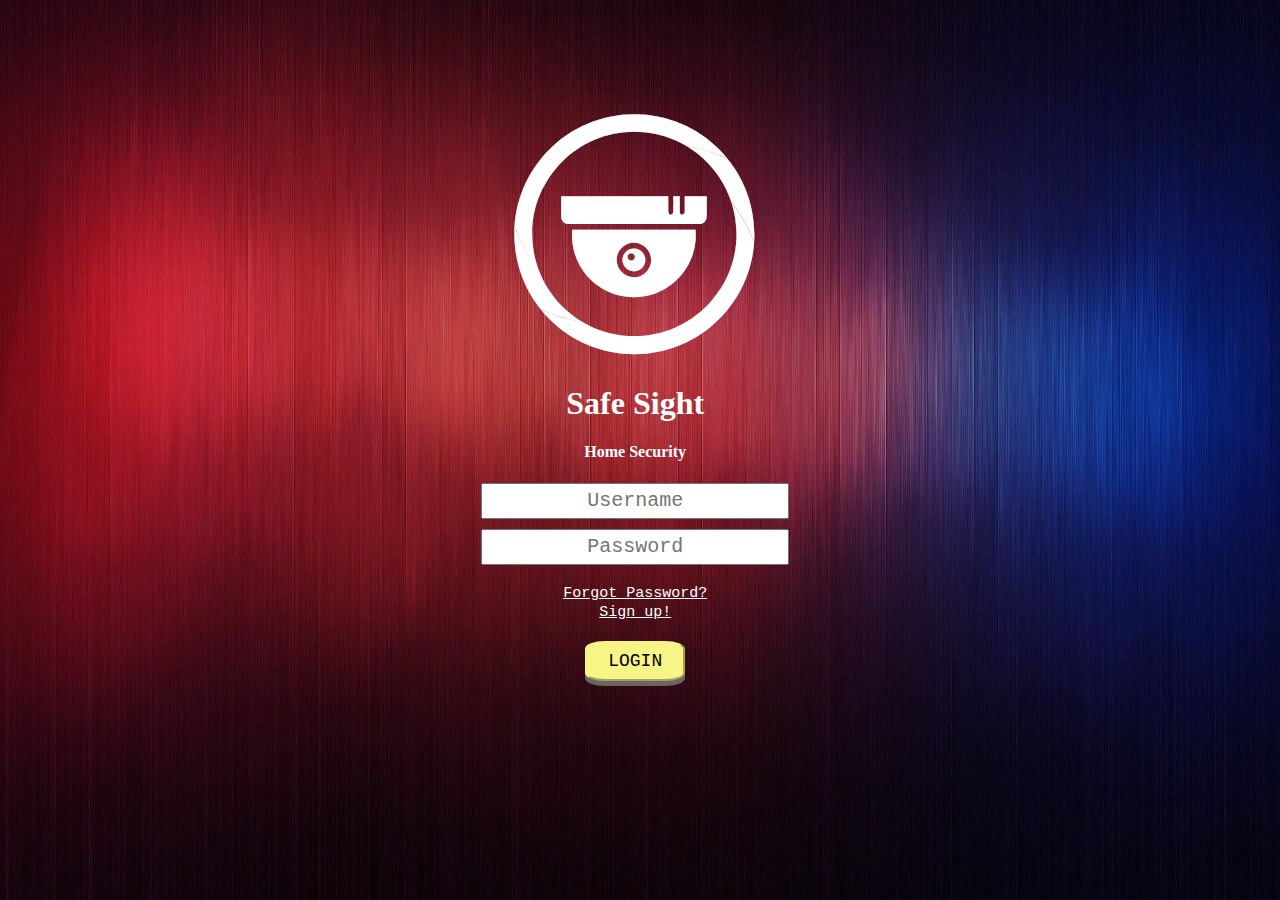
<file: index.html>
<!DOCTYPE html>
<html lang="en">
<head>

    <link href="homesec.css" rel="stylesheet">
    <meta charset="UTF-8">
    <meta http-equiv="X-UA-Compatible" content="IE=edge">
    <meta name="viewport" content="width=device-width, initial-scale=1.0">
    <title>Home Security Notifier</title>
</head>
<body background="backg2.jpg" style="background-repeat:no-repeat; background-position: center; background-size: 100vw 110vh;" >
    

<div class="wholepagecontainer" >


<div class="login">


    <img src="brandlogo2.png" alt="">
    <h1 style="font-family:century; color: white;"> Safe Sight</h1>
    <h4 style="font-family:century; color: white;"> Home Security</h4>
    <input type="text" name="username" id="username" style="height: 30px; width: 300px; text-align: center; font-family:'Courier New', Courier, monospace; font-size: 20px;" placeholder="Username"><br>
    <input type="password" name="passsord" id="password" style="height: 30px; width: 300px; text-align: center; margin-top: 10px; font-size: 20px ;font-family:'Courier New', Courier, monospace " placeholder="Password" ><br><Br>
    <a href="forgetpassword.html" style=" font-size: 15px ;font-family:'Courier New', Courier, monospace ; color: white; ">Forgot Password?</a> <br>
    <a href="signup.html" style=" font-size: 15px ;font-family:'Courier New', Courier, monospace ; color: white; ">Sign up!</a>
    <br>
   <a href="dashboardcontents.html"> <input type="submit" name="login" id="login" value="LOGIN" style="margin-top: 20px ; height: 40px; width: 100px; font-family:'Courier New', Courier, monospace ; font-size: 18px;" class="loginbutton" > </a><br>


   <br><br>

   



</div>
</div>








</body>
</html>
</file>
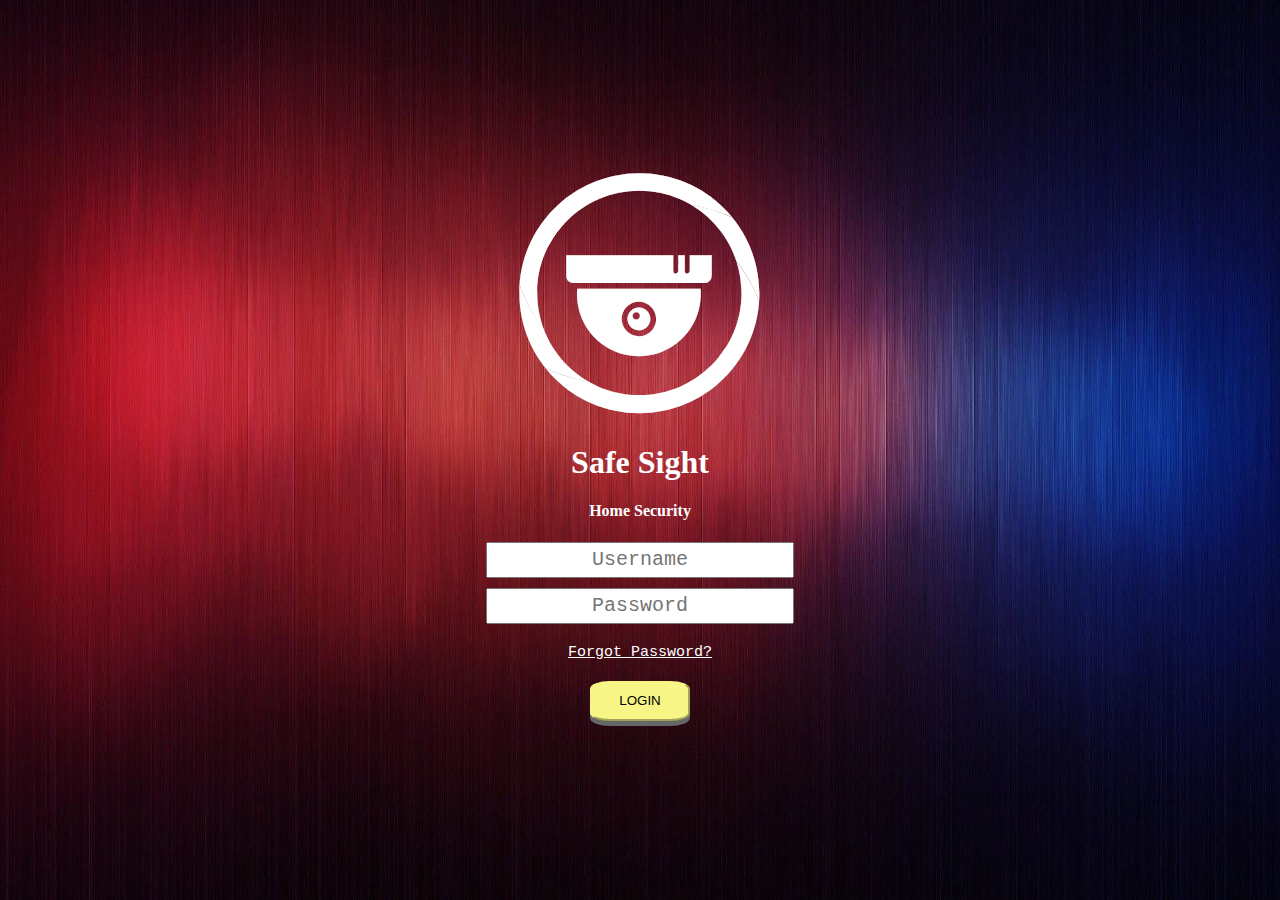
<file: FRONT_END_APPDEV/index.html>
<!DOCTYPE html>
<html lang="en">
<head>

    <link href="homesec.css" rel="stylesheet">
    <meta charset="UTF-8">
    <meta http-equiv="X-UA-Compatible" content="IE=edge">
    <meta name="viewport" content="width=device-width, initial-scale=1.0">
    <title>Home Security Notifier</title>
</head>
<body background="backg2.jpg" style="background-repeat:no-repeat; background-position: center; background-size: 100vw 102vh;" >
    

<div class="wholepagecontainer" >


<div class="login">
    <img src="brandlogo2.png" alt="">
    <h1 style="font-family:century; color: white;"> Safe Sight</h1>
    <h4 style="font-family:century; color: white;"> Home Security</h4>
    <input type="text" name="username" id="username" style="height: 30px; width: 300px; text-align: center; font-family:'Courier New', Courier, monospace; font-size: 20px;" placeholder="Username"><br>
    <input type="password" name="passsord" id="password" style="height: 30px; width: 300px; text-align: center; margin-top: 10px; font-size: 20px ;font-family:'Courier New', Courier, monospace " placeholder="Password" ><br><Br>
    <a href="forgotpass.html" style="text-align:left; font-size: 15px ;font-family:'Courier New', Courier, monospace ; color: white; ">Forgot Password?</a>
    <br>
   <a href="dashboard.html"> <input type="submit" name="login" id="submit" value="LOGIN" style="margin-top: 20px ; height: 40px; width: 100px;" class="loginbutton"> </a>   <br>
  


</div>



</div>

    





















</body>
</html>
</file>
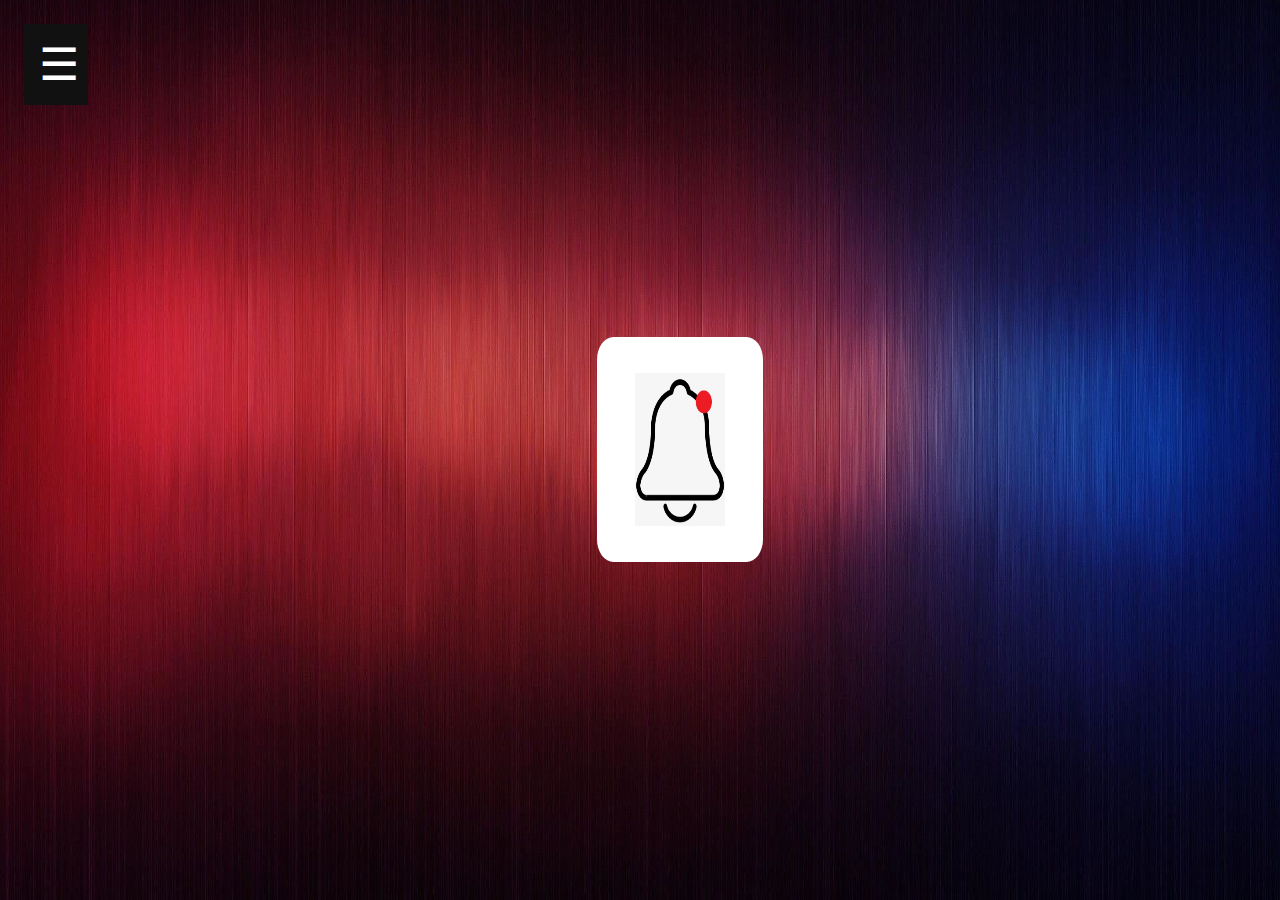
<file: dashboard.html>
<!DOCTYPE html>
<html lang="en">
<head>


    <link href="homesec.css" rel="stylesheet">
    <meta charset="UTF-8">
    <meta http-equiv="X-UA-Compatible" content="IE=edge">
    <meta name="viewport" content="width=device-width, initial-scale=1.0">
    <title>Home Security Notifier</title>
</head>
<body background="backg2.jpg" style="background-repeat:no-repeat; background-position: center; background-size: 100vw 105vh;" >
    


<div class="dashboardcontainer">


    
    <div id="mySidebar" class="sidebar">
        <a href="javascript:void(0)" class="closebtn" onclick="closeNav()" style="font-family: Arial, Helvetica, sans-serif; font-size: 60px;" >x</a>

        <img src="police avatar.jpg" alt="avatar" style="width: 10vw; height: 20vh; padding-top: 100px; border-radius: 50%; margin-left: 100px;">
        <h1 style="text-align: center; color: white;">  Police Officer 1  </h1>  
        <a href="home.html"> <input type="button" name="logout" id="logout" value="LOGOUT" style="margin-top:40vh ; height: 40px; width: 100px; margin-left: 2vw; margin-left: 100px; font-family:'Courier New', Courier, monospace ; font-size: 18px;" class="logoutbutton" > </a> 
      
    
    </div>
      
      <div id="main">
        <button class="openbtn" onclick="openNav()" style="width: 5vw; height: 9vh; font-size:280%;">☰</button>  

      </div>
      
      <script>
      function openNav() {
        document.getElementById("mySidebar").style.width = "20vw";
        document.getElementById("main").style.marginLeft = "20vh";
      }
      
      function closeNav() {
        document.getElementById("mySidebar").style.width = "0";
        document.getElementById("main").style.marginLeft= "0";
      }
      </script>









<div class="dashboardcontent">


    <a href="dashboardcontents.html"><div class="dashboardnotif" >

        <img src="notif_bell2.jpg" alt="notification_bell" style="width:7vw; height:17vh;">

    </div>
    </a>



</div>










</div>











</body>
</html>
</file>
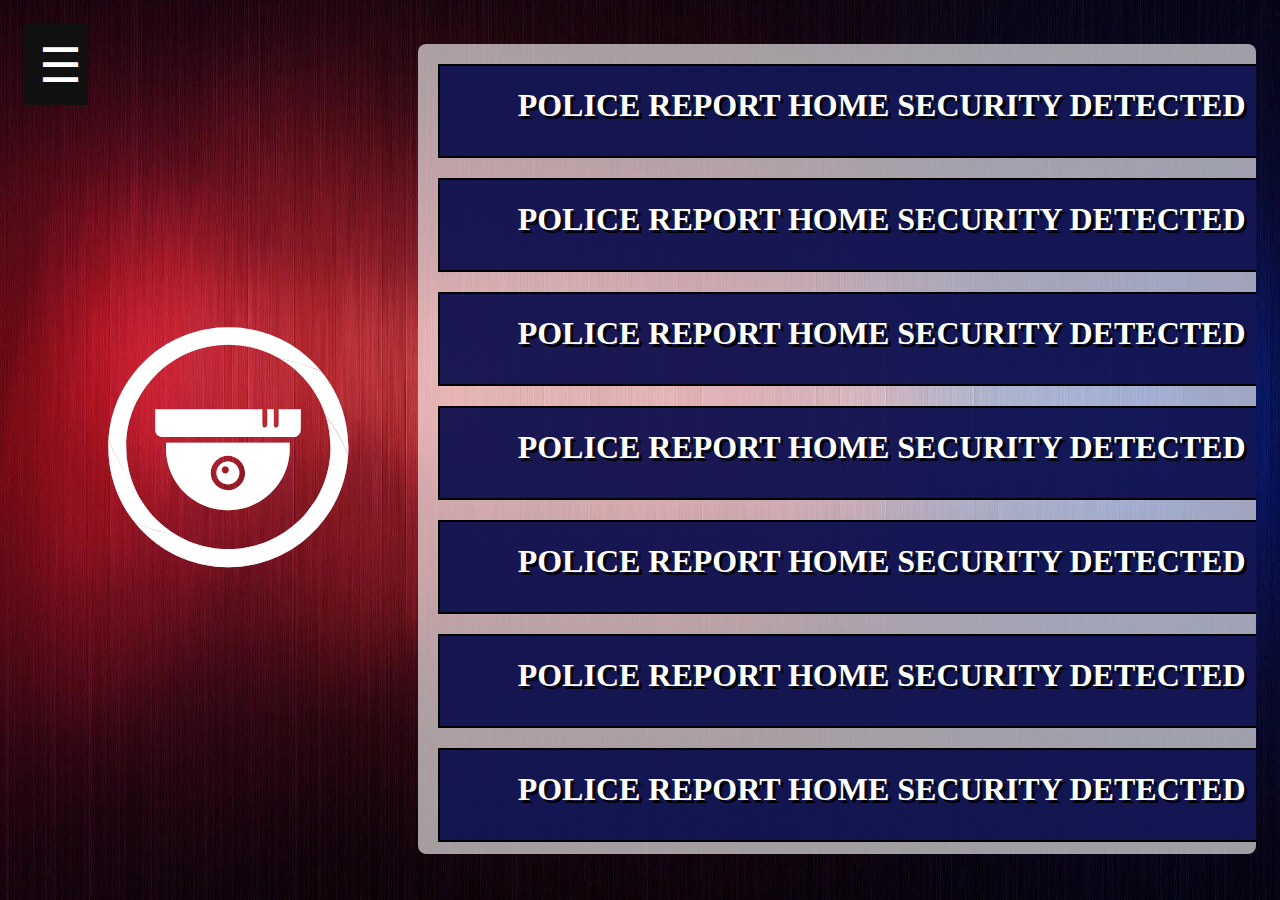
<file: dashboardcontents.html>
<!DOCTYPE html>
<html lang="en">
<head>

    <link href="homesec.css" rel="stylesheet">
    <meta charset="UTF-8">
    <meta http-equiv="X-UA-Compatible" content="IE=edge">
    <meta name="viewport" content="width=device-width, initial-scale=1.0">
    <title>Home Security Notifier</title>
</head>
<body background="backg2.jpg" style="background-repeat:no-repeat; background-position: center; background-size: 100vw 102vh;" >
    


<div class="dashboardcontainer">


    <div id="mySidebar" class="sidebar">
        <a href="javascript:void(0)" class="closebtn" onclick="closeNav()" style="font-family: Arial, Helvetica, sans-serif; font-size: 60px;" >x</a>

        <img src="police avatar.jpg" alt="avatar" style="width: 10vw; height: 20vh; padding-top: 100px; border-radius: 50%; margin-left: 100px;">
        <h1 style="text-align: center; color: white;">  Police Officer 1  </h1>  
        <a href="home.html"> <input type="button" name="logout" id="logout" value="LOGOUT" style="margin-top:40vh ; height: 40px; width: 100px; margin-left: 2vw; margin-left: 100px; font-family:'Courier New', Courier, monospace ; font-size: 18px;" class="logoutbutton" > </a> 
      
    
    </div>
      
      <div id="main">
        <button class="openbtn" onclick="openNav()" style="width: 5vw; height: 9vh; font-size:300%;">☰</button>  

      </div>
      
      <script>
      function openNav() {
        document.getElementById("mySidebar").style.width = "20vw";
        document.getElementById("main").style.marginLeft = "20vh";
      }
      
      function closeNav() {
        document.getElementById("mySidebar").style.width = "0";
        document.getElementById("main").style.marginLeft= "0";
      }
      </script>


<div class="dashboardcontent">
    
     <a href="dashboardcontents.html">  <img src="brandlogo2.png" alt="" style="padding-right: 5vw;"> </a>  

    <div class="content">
        

        <a href="reportinformation.html" style="text-decoration: none;">                 
            <div class="contentviewer">
                <h1> POLICE REPORT HOME SECURITY DETECTED </h1>
    
            </div>
        </a>

        <a href="reportinformation.html" style="text-decoration: none;">                 
            <div class="contentviewer">
                <h1> POLICE REPORT HOME SECURITY DETECTED </h1>
    
            </div>
        </a>



        <a href="reportinformation.html" style="text-decoration: none;">                 
            <div class="contentviewer">
                <h1> POLICE REPORT HOME SECURITY DETECTED </h1>
    
            </div>
        </a>



        <a href="reportinformation.html" style="text-decoration: none;">                 
            <div class="contentviewer">
                <h1> POLICE REPORT HOME SECURITY DETECTED </h1>
    
            </div>
        </a>


        <a href="reportinformation.html" style="text-decoration: none;">                 
            <div class="contentviewer">
                <h1> POLICE REPORT HOME SECURITY DETECTED </h1>
    
            </div>
        </a>



        <a href="reportinformation.html" style="text-decoration: none;">                 
            <div class="contentviewer">
                <h1> POLICE REPORT HOME SECURITY DETECTED </h1>
    
            </div>
        </a>





        <a href="reportinformation.html" style="text-decoration: none;">                 
            <div class="contentviewer">
                <h1> POLICE REPORT HOME SECURITY DETECTED </h1>
    
            </div>
        </a>




        <a href="reportinformation.html" style="text-decoration: none;">                 
            <div class="contentviewer">
                <h1> POLICE REPORT HOME SECURITY DETECTED </h1>
    
            </div>
        </a>


        <a href="reportinformation.html" style="text-decoration: none;">                 
            <div class="contentviewer">
                <h1> POLICE REPORT HOME SECURITY DETECTED </h1>
    
            </div>
        </a>


       

























        
                                        

        

    </div>
</div>




</div>







</body>
</html>
</file>
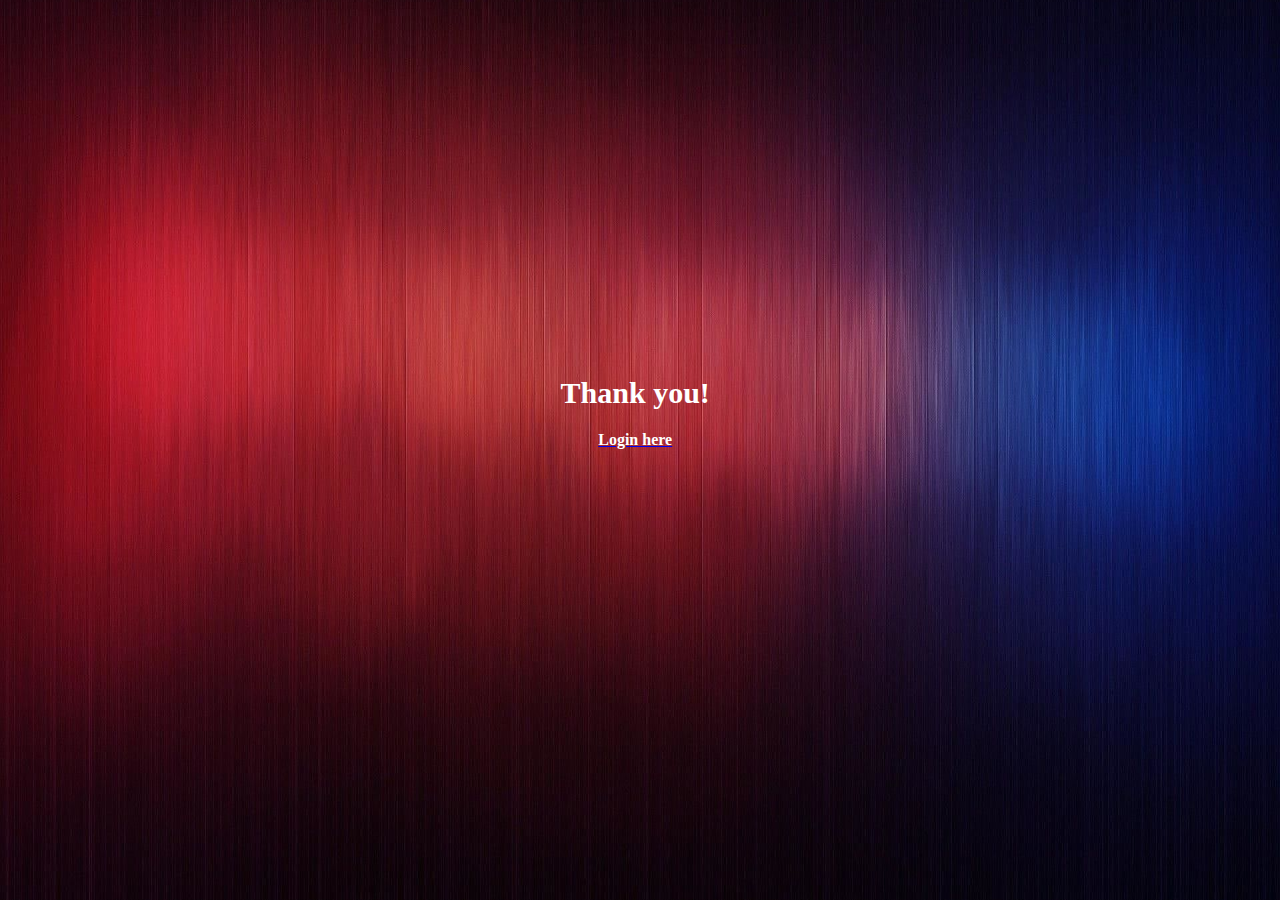
<file: done.html>
<!DOCTYPE html>
<html lang="en">
<head>

    <link href="homesec.css" rel="stylesheet">
    <meta charset="UTF-8">
    <meta http-equiv="X-UA-Compatible" content="IE=edge">
    <meta name="viewport" content="width=device-width, initial-scale=1.0">
    <title>Home Security Notifier</title>
</head>
<body background="backg2.jpg" style="background-repeat:no-repeat; background-position: center; background-size: 100vw 110vh;" >
    

<div class="wholepagecontainer" >


<div class="login">


    <div class="forgetpass">
        <h1 style="font-family:century; color: white; font-size: 30px;">Thank you!</h1>
        <a href="home.html"><h4 style="font-family:century; color: white; ">Login here</h4> </a>
    
    </div>


  


</div>
</div>








</body>
</html>
</file>
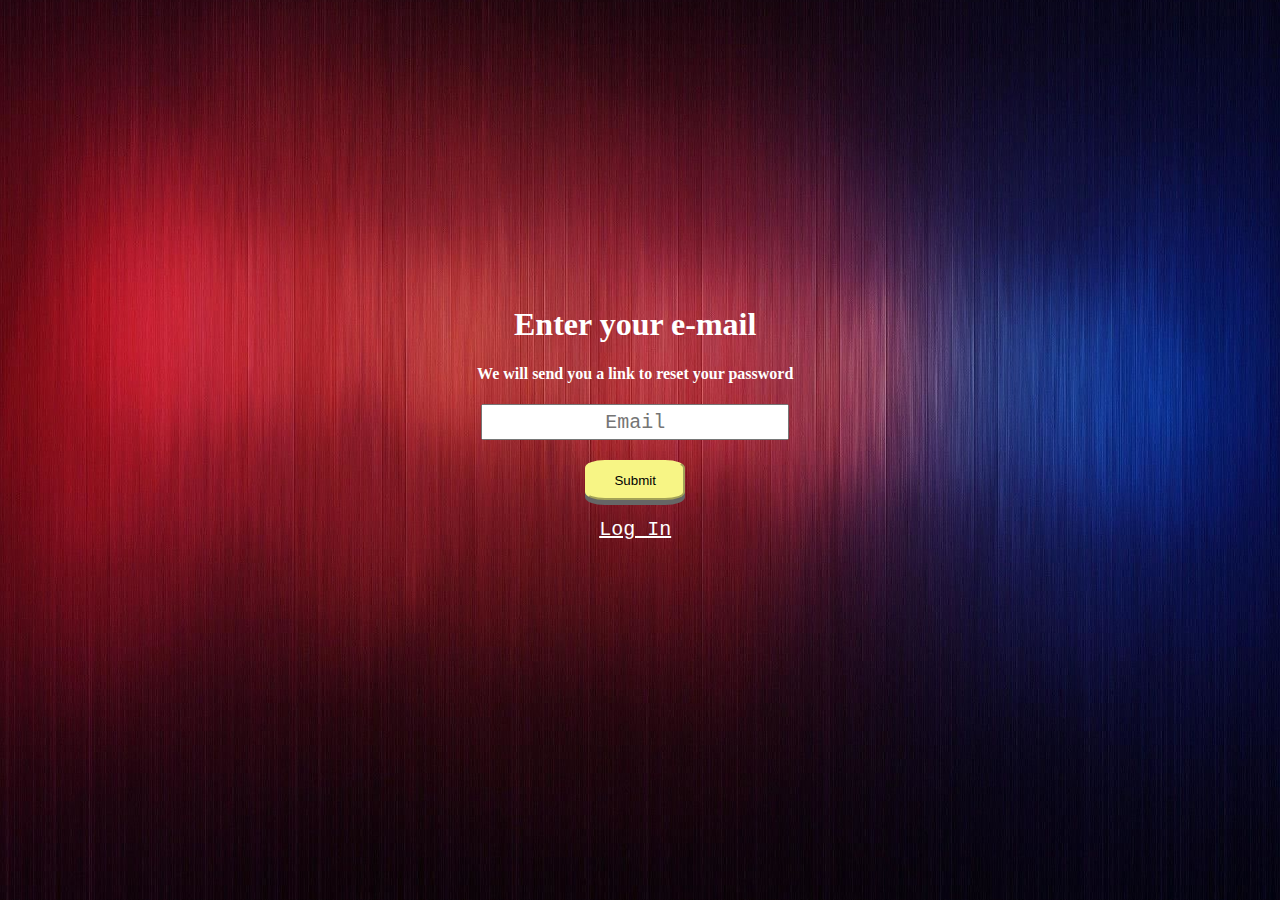
<file: forgetpassword.html>
<!DOCTYPE html>
<html lang="en">
<head>

    <link href="homesec.css" rel="stylesheet">
    <meta charset="UTF-8">
    <meta http-equiv="X-UA-Compatible" content="IE=edge">
    <meta name="viewport" content="width=device-width, initial-scale=1.0">
    <title>Home Security Notifier</title>
</head>
<body background="backg2.jpg" style="background-repeat:no-repeat; background-position: center; background-size: 100vw 110vh;" >
    

<div class="wholepagecontainer" >


<div class="login">


    <div class="forgetpass">
        <h1 style="font-family:century; color: white;">Enter your e-mail</h1>
        <h4 style="font-family:century; color: white;">We will send you a link to reset your password</h4>
        <input type="text" name="email" id="email" style="height: 30px; width: 300px; text-align: center; font-family:'Courier New', Courier, monospace; font-size: 20px;" placeholder="Email"><br>
        <a href="done.html"> <input type="submit" name="forgotpassbutton" id="submit" value="Submit" style="margin-top: 20px ; height: 40px; width: 100px;" class="loginbutton"> </a>   <br><br>
        <a href="home.html" style=" font-size: 20px ;font-family:'Courier New', Courier, monospace ; color: white; "> Log In </a>
    
    </div>


  


</div>
</div>








</body>
</html>
</file>
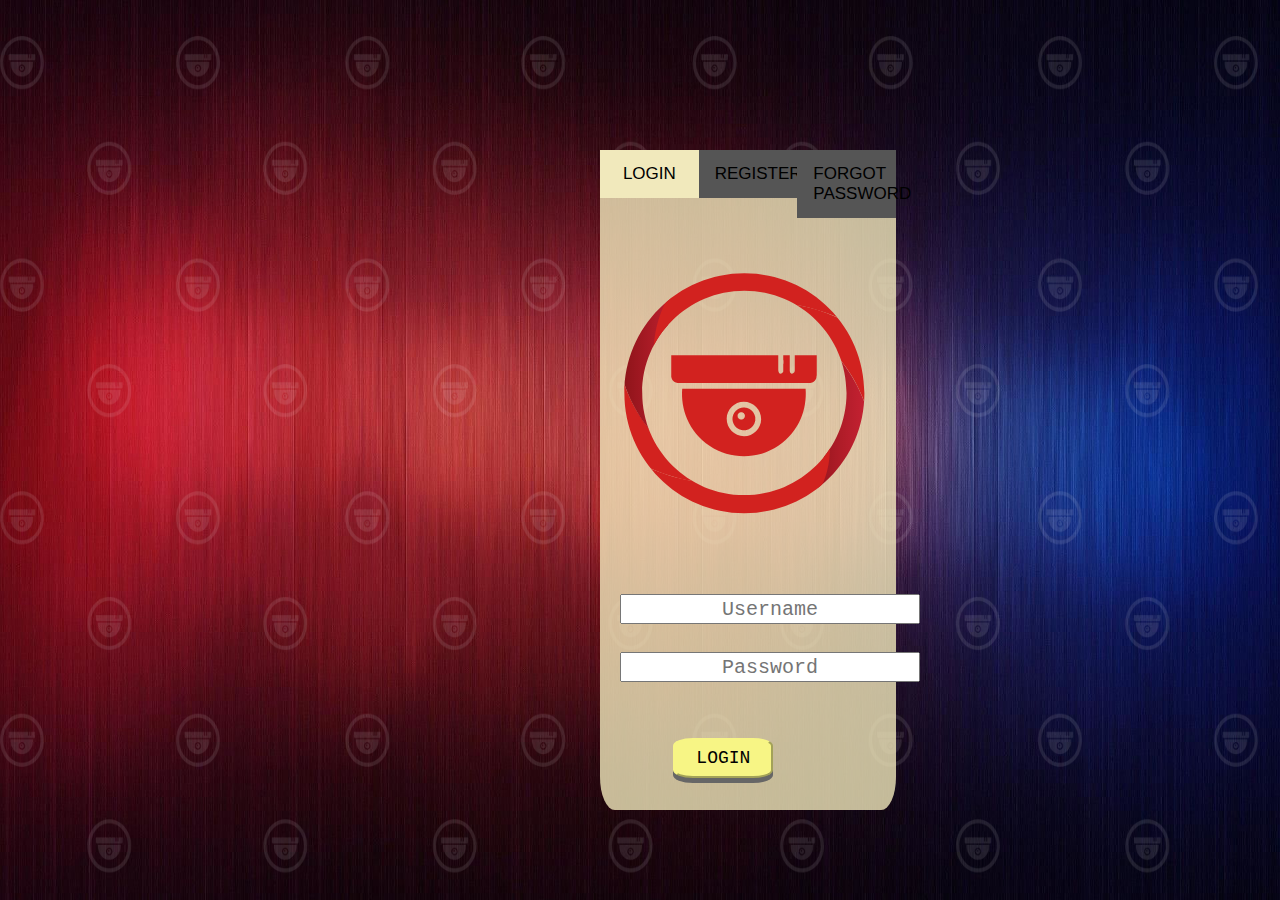
<file: home.html>
<!DOCTYPE html>
<html lang="en">
<head>

    <link href="test.css" rel="stylesheet">
    <meta charset="UTF-8">
    <meta http-equiv="X-UA-Compatible" content="IE=edge">
    <meta name="viewport" content="width=device-width, initial-scale=1.0">
    <title>Home Security Notifier</title>

    <style>
        * {box-sizing: border-box}
        
        /* Set height of body and the document to 100% */
        body, html {
          height: 100%;
        
          margin: 0;
          font-family: Arial;
        }
        
        /* Style tab links */
        .tablink {
          background-color: #555;
          color: white;
          float: left;
          border: none;
          outline: none;
          cursor: pointer;
          padding: 14px 16px;
          font-size: 17px;
          width: 33.33333%;
        }
        
        .tablink:hover {
          background-color: #777;
        }
        
        /* Style the tab content (and add height:100% for full page content) */
        .tabcontent {
          color: white;
          display: none;
          padding: 100px 20px;
          height: 100%;
          border-radius: 5%;
        }
        
        #LOGIN {background-color: rgb(241, 233, 188,.8);}
        #REGISTER {background-color:  rgb(125, 196, 255,.8);}
        #FORGOTPASSWORD {background-color: rgb(250, 193, 193,.8);}
    
        </style>






</head>
<body background="backg6.jpg" style="background-repeat:no-repeat; background-position: center; background-size: 100vw 100vh;">





    <div class="wholecontent">   

    <button class="tablink" style="color: black;" onclick="openPage('LOGIN', this, 'rgb(241, 233, 188)')"id="defaultOpen">LOGIN</button>
    <button class="tablink" style="color: black;" onclick="openPage('REGISTER', this, 'rgb(125, 196, 255)')" >REGISTER</button>
    <button class="tablink" style="color: black;" onclick="openPage('FORGOTPASSWORD', this, 'rgb(250, 193, 193)')">FORGOT PASSWORD</button>

    
    <div id="LOGIN" class="tabcontent">


      

        &nbsp;&nbsp;&nbsp;&nbsp;&nbsp;&nbsp;&nbsp;&nbsp;&nbsp;&nbsp;&nbsp;
        &nbsp;&nbsp;&nbsp;&nbsp;&nbsp;&nbsp;&nbsp;
        &nbsp;&nbsp;&nbsp;&nbsp;&nbsp;&nbsp;&nbsp;&nbsp;&nbsp;&nbsp;&nbsp;
        &nbsp;&nbsp;&nbsp;&nbsp;&nbsp;&nbsp;&nbsp;
        &nbsp;&nbsp;&nbsp;&nbsp;&nbsp;&nbsp;&nbsp;&nbsp;&nbsp;&nbsp;&nbsp;&nbsp;&nbsp; <img src="brandlogo.png" alt="">
  
      &nbsp;&nbsp;&nbsp;
      <br><br><br>

      &nbsp;&nbsp;&nbsp;&nbsp;&nbsp;&nbsp;&nbsp;&nbsp;&nbsp;&nbsp;&nbsp;
      &nbsp;&nbsp;&nbsp;&nbsp;&nbsp;&nbsp;&nbsp;
      &nbsp;&nbsp;&nbsp;&nbsp;&nbsp;&nbsp;&nbsp;&nbsp;&nbsp;&nbsp;&nbsp;
      &nbsp;&nbsp;&nbsp;&nbsp;&nbsp;&nbsp;&nbsp;
      &nbsp;&nbsp;&nbsp;&nbsp;&nbsp;&nbsp;&nbsp;&nbsp;&nbsp;
    <input type="text" name="username" id="username" style="height: 30px; width: 300px; text-align: center; font-family:'Courier New', Courier, monospace; font-size: 20px;" placeholder="Username"><br>
      &nbsp;&nbsp;&nbsp;&nbsp;&nbsp;&nbsp;&nbsp;&nbsp;&nbsp;&nbsp;&nbsp;&nbsp;&nbsp;&nbsp;&nbsp;&nbsp;&nbsp;&nbsp;&nbsp;&nbsp;&nbsp;&nbsp;&nbsp;&nbsp;&nbsp;&nbsp;&nbsp;&nbsp;
      &nbsp;&nbsp;&nbsp;&nbsp;&nbsp;&nbsp;&nbsp;&nbsp;&nbsp;&nbsp;&nbsp;&nbsp;&nbsp;&nbsp;&nbsp;&nbsp;&nbsp;&nbsp;&nbsp;&nbsp;
    <input type="password" name="passsord" id="password" style="height: 30px; width: 300px; text-align: center; margin-top: 10px; font-size: 20px ;font-family:'Courier New', Courier, monospace " placeholder="Password" ><br><Br>
    
    &nbsp;&nbsp;&nbsp;&nbsp;&nbsp;&nbsp;&nbsp;&nbsp;&nbsp;&nbsp;&nbsp;&nbsp;&nbsp;&nbsp;&nbsp;&nbsp;&nbsp;&nbsp;&nbsp;&nbsp;&nbsp;&nbsp;&nbsp;&nbsp;&nbsp;&nbsp;&nbsp;&nbsp;
    &nbsp;&nbsp;&nbsp;&nbsp;&nbsp;&nbsp;&nbsp;&nbsp;&nbsp;&nbsp;&nbsp;&nbsp;&nbsp;&nbsp;&nbsp;&nbsp;&nbsp;&nbsp;&nbsp;&nbsp;&nbsp;&nbsp;&nbsp;&nbsp;&nbsp;&nbsp;&nbsp;&nbsp;
    &nbsp;&nbsp;&nbsp;&nbsp;&nbsp;&nbsp;&nbsp;&nbsp;&nbsp;&nbsp;&nbsp;
     <a href="dashboardcontents.html"> <input type="submit" name="login" id="login" value="LOGIN" style="margin-top: 20px ; height: 40px; width: 100px; font-family:'Courier New', Courier, monospace ; font-size: 18px;" class="loginbutton" > </a><br>
  



    </div>
    
    <div id="REGISTER" class="tabcontent">
        &nbsp;&nbsp;&nbsp;&nbsp;&nbsp;&nbsp;&nbsp;&nbsp;&nbsp;&nbsp;&nbsp;
        &nbsp;&nbsp;&nbsp;&nbsp;&nbsp;&nbsp;&nbsp;
        &nbsp;&nbsp;&nbsp;&nbsp;&nbsp;&nbsp;&nbsp;&nbsp;&nbsp;&nbsp;&nbsp;
        &nbsp;&nbsp;&nbsp;&nbsp;&nbsp;&nbsp;&nbsp;
        &nbsp;&nbsp;&nbsp;&nbsp;&nbsp;&nbsp;&nbsp;&nbsp;&nbsp;&nbsp;&nbsp;&nbsp;&nbsp; <img src="brandlogo.png" alt="">
  
      &nbsp;&nbsp;&nbsp;
      <br>
        
        <br>
        &nbsp;&nbsp;&nbsp;&nbsp;&nbsp;&nbsp;&nbsp;&nbsp;&nbsp;&nbsp;&nbsp;
      &nbsp;&nbsp;&nbsp;&nbsp;&nbsp;&nbsp;&nbsp;
      &nbsp;&nbsp;&nbsp;&nbsp;&nbsp;&nbsp;&nbsp;&nbsp;&nbsp;&nbsp;&nbsp;
      &nbsp;&nbsp;&nbsp;&nbsp;&nbsp;&nbsp;&nbsp;
      &nbsp;&nbsp;&nbsp;&nbsp;&nbsp;&nbsp;&nbsp;&nbsp;&nbsp;
        <input type="text" name="username" id="username" style="height: 30px; width: 300px; text-align: center; font-family:'Courier New', Courier, monospace; font-size: 20px;" placeholder="Username"><br>
        
        <br>
        &nbsp;&nbsp;&nbsp;&nbsp;&nbsp;&nbsp;&nbsp;&nbsp;&nbsp;&nbsp;&nbsp;
        &nbsp;&nbsp;&nbsp;&nbsp;&nbsp;&nbsp;&nbsp;
        &nbsp;&nbsp;&nbsp;&nbsp;&nbsp;&nbsp;&nbsp;&nbsp;&nbsp;&nbsp;&nbsp;
        &nbsp;&nbsp;&nbsp;&nbsp;&nbsp;&nbsp;&nbsp;
        &nbsp;&nbsp;&nbsp;&nbsp;&nbsp;&nbsp;&nbsp;&nbsp;&nbsp;
        <input type="password" name="password" id="password" style="height: 30px; width: 300px; text-align: center; font-family:'Courier New', Courier, monospace; font-size: 20px;" placeholder="Password"><br>
        
        <br>
        &nbsp;&nbsp;&nbsp;&nbsp;&nbsp;&nbsp;&nbsp;&nbsp;&nbsp;&nbsp;&nbsp;
      &nbsp;&nbsp;&nbsp;&nbsp;&nbsp;&nbsp;&nbsp;
      &nbsp;&nbsp;&nbsp;&nbsp;&nbsp;&nbsp;&nbsp;&nbsp;&nbsp;&nbsp;&nbsp;
      &nbsp;&nbsp;&nbsp;&nbsp;&nbsp;&nbsp;&nbsp;
      &nbsp;&nbsp;&nbsp;&nbsp;&nbsp;&nbsp;&nbsp;&nbsp;&nbsp;
        <input type="password" name="repassword" id="repassword" style="height: 30px; width: 300px; text-align: center; font-family:'Courier New', Courier, monospace; font-size: 20px;" placeholder="Re-type Password"><br>
        
        <br>
        &nbsp;&nbsp;&nbsp;&nbsp;&nbsp;&nbsp;&nbsp;&nbsp;&nbsp;&nbsp;&nbsp;
      &nbsp;&nbsp;&nbsp;&nbsp;&nbsp;&nbsp;&nbsp;
      &nbsp;&nbsp;&nbsp;&nbsp;&nbsp;&nbsp;&nbsp;&nbsp;&nbsp;&nbsp;&nbsp;
      &nbsp;&nbsp;&nbsp;&nbsp;&nbsp;&nbsp;&nbsp;
      &nbsp;&nbsp;&nbsp;&nbsp;&nbsp;&nbsp;&nbsp;&nbsp;&nbsp;
        <input type="text" name="email" id="email" style="height: 30px; width: 300px; text-align: center; font-family:'Courier New', Courier, monospace; font-size: 20px;" placeholder="Email"><br>
    
        <br>
        &nbsp;&nbsp;&nbsp;&nbsp;&nbsp;&nbsp;&nbsp;&nbsp;&nbsp;&nbsp;&nbsp;
      &nbsp;&nbsp;&nbsp;&nbsp;&nbsp;&nbsp;&nbsp;
      &nbsp;&nbsp;&nbsp;&nbsp;&nbsp;&nbsp;&nbsp;&nbsp;&nbsp;&nbsp;&nbsp;
      &nbsp;&nbsp;&nbsp;&nbsp;&nbsp;&nbsp;&nbsp;
      &nbsp;&nbsp;&nbsp;&nbsp;&nbsp;&nbsp;&nbsp;&nbsp;&nbsp;
        <input type="number" name="phonenumber" id="phonenumber" style="height: 30px; width: 300px; text-align: center; font-family:'Courier New', Courier, monospace; font-size: 20px;" placeholder="Phone Number">
       
        <br>
        &nbsp;&nbsp;&nbsp;&nbsp;&nbsp;&nbsp;&nbsp;&nbsp;&nbsp;&nbsp;&nbsp;&nbsp;&nbsp;&nbsp;&nbsp;&nbsp;&nbsp;&nbsp;&nbsp;&nbsp;&nbsp;&nbsp;&nbsp;&nbsp;&nbsp;&nbsp;&nbsp;&nbsp;
        &nbsp;&nbsp;&nbsp;&nbsp;&nbsp;&nbsp;&nbsp;&nbsp;&nbsp;&nbsp;&nbsp;&nbsp;&nbsp;&nbsp;&nbsp;&nbsp;&nbsp;&nbsp;&nbsp;&nbsp;&nbsp;&nbsp;&nbsp;&nbsp;&nbsp;&nbsp;&nbsp;&nbsp;
        &nbsp;&nbsp;&nbsp;&nbsp;&nbsp;&nbsp;&nbsp;&nbsp;&nbsp;&nbsp;&nbsp;
        <a href="done.html"> <input type="submit" name="forgotpassbutton" id="Sign Up" value="SIGN UP" style="margin-top: 20px ; height: 40px; width: 100px; font-family: 'Courier New', Courier, monospace; font-size: 18px;" class="loginbutton"> </a>  <br>
        



    </div>
    
    <div id="FORGOTPASSWORD" class="tabcontent">
        &nbsp;&nbsp;&nbsp;&nbsp;&nbsp;&nbsp;&nbsp;&nbsp;&nbsp;&nbsp;&nbsp;
        &nbsp;&nbsp;&nbsp;&nbsp;&nbsp;&nbsp;&nbsp;
        &nbsp;&nbsp;&nbsp;&nbsp;&nbsp;&nbsp;&nbsp;&nbsp;&nbsp;&nbsp;&nbsp;
        &nbsp;&nbsp;&nbsp;&nbsp;&nbsp;&nbsp;&nbsp;
        &nbsp;&nbsp;&nbsp;&nbsp;&nbsp;&nbsp;&nbsp;&nbsp;&nbsp;&nbsp;&nbsp;&nbsp;&nbsp; <img src="brandlogo.png" alt="">
  
      &nbsp;&nbsp;&nbsp;
      <br><br><br>
     
        
        <br>
        &nbsp;&nbsp;&nbsp;&nbsp;&nbsp;&nbsp;&nbsp;&nbsp;&nbsp;&nbsp;&nbsp;
      &nbsp;&nbsp;&nbsp;&nbsp;&nbsp;&nbsp;&nbsp;
      &nbsp;&nbsp;&nbsp;&nbsp;&nbsp;&nbsp;&nbsp;&nbsp;&nbsp;&nbsp;&nbsp;
      &nbsp;&nbsp;&nbsp;&nbsp;&nbsp;&nbsp;&nbsp;
      &nbsp;&nbsp;&nbsp;&nbsp;&nbsp;&nbsp;&nbsp;&nbsp;&nbsp;

        <input type="text" name="email" id="email" style="height: 30px; width: 300px; text-align: center; font-family:'Courier New', Courier, monospace; font-size: 20px;" placeholder="Email"><br>
        <br>
        &nbsp;&nbsp;&nbsp;&nbsp;&nbsp;&nbsp;&nbsp;&nbsp;&nbsp;&nbsp;&nbsp;&nbsp;&nbsp;&nbsp;&nbsp;&nbsp;&nbsp;&nbsp;&nbsp;&nbsp;&nbsp;&nbsp;&nbsp;&nbsp;&nbsp;&nbsp;&nbsp;&nbsp;
        &nbsp;&nbsp;&nbsp;&nbsp;&nbsp;&nbsp;&nbsp;&nbsp;&nbsp;&nbsp;&nbsp;&nbsp;&nbsp;&nbsp;&nbsp;&nbsp;&nbsp;&nbsp;&nbsp;&nbsp;&nbsp;&nbsp;&nbsp;&nbsp;&nbsp;&nbsp;&nbsp;&nbsp;
        &nbsp;&nbsp;&nbsp;&nbsp;&nbsp;&nbsp;&nbsp;&nbsp;&nbsp;&nbsp;&nbsp;
        <a href="done.html"> <input type="submit" name="forgotpassbutton" id="submit" value="Submit" style="margin-top: 20px ; height: 40px; width: 100px; font-family: 'Courier New', Courier, monospace;font-size: 18px" class="loginbutton"> </a>   <br><br>
       







    </div>
    

</div>
    
    <script>
    function openPage(pageName,elmnt,color) {
      var i, tabcontent, tablinks;
      tabcontent = document.getElementsByClassName("tabcontent");
      for (i = 0; i < tabcontent.length; i++) {
        tabcontent[i].style.display = "none";
      }
      tablinks = document.getElementsByClassName("tablink");
      for (i = 0; i < tablinks.length; i++) {
        tablinks[i].style.backgroundColor = "";
      }
      document.getElementById(pageName).style.display = "block";
      elmnt.style.backgroundColor = color;
    }
    
    // Get the element with id="defaultOpen" and click on it
    document.getElementById("defaultOpen").click();
    </script>
       
    </body>
    </html>
</file>
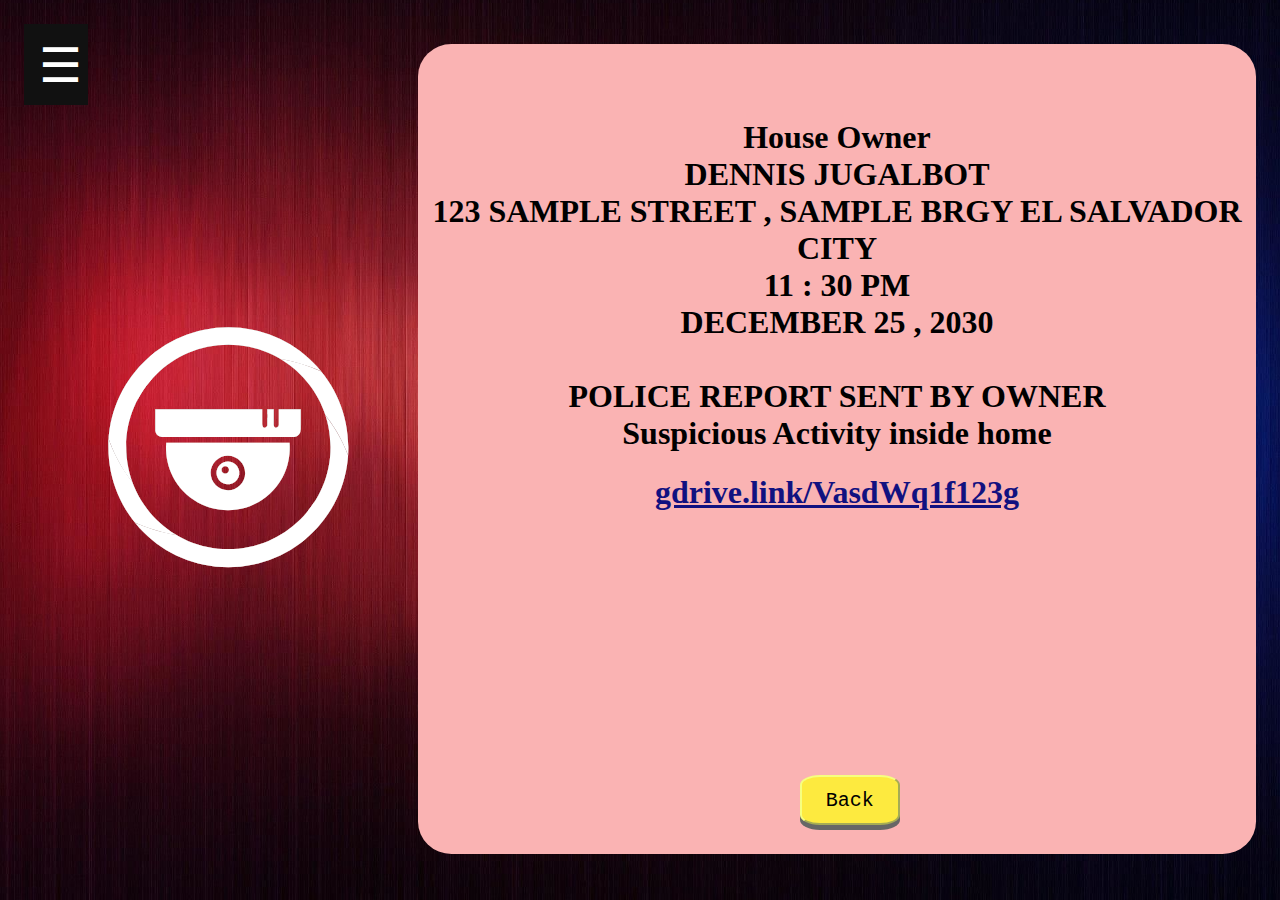
<file: reportinformation.html>
<!DOCTYPE html>
<html lang="en">
<head>

    <link href="homesec.css" rel="stylesheet">
    <meta charset="UTF-8">
    <meta http-equiv="X-UA-Compatible" content="IE=edge">
    <meta name="viewport" content="width=device-width, initial-scale=1.0">
    <title>Home Security Notifier</title>
</head>
<body background="backg2.jpg" style="background-repeat:no-repeat; background-position: center; background-size: 100vw 102vh;" >
    


<div class="dashboardcontainer">


    <div id="mySidebar" class="sidebar">
      <a href="javascript:void(0)" class="closebtn" onclick="closeNav()" style="font-family: Arial, Helvetica, sans-serif; font-size: 60px;" >x</a>

        <img src="police avatar.jpg" alt="avatar" style="width: 10vw; height: 20vh; padding-top: 100px; border-radius: 50%; margin-left: 100px;">
        <h1 style="text-align: center; color: white;">  Police Officer 1  </h1>  
        <a href="home.html"> <input type="button" name="logout" id="logout" value="LOGOUT" style="margin-top:40vh ; height: 40px; width: 100px; margin-left: 2vw; margin-left: 100px;font-family:'Courier New', Courier, monospace ; font-size: 18px;" class="logoutbutton" > </a> 
      
    
    </div>
      
      <div id="main">
        <button class="openbtn" onclick="openNav()" style="width: 5vw; height: 9vh; font-size:300%;">☰</button>  

      </div>
      
      <script>
      function openNav() {
        document.getElementById("mySidebar").style.width = "20vw";
        document.getElementById("main").style.marginLeft = "20vh";
      }
      
      function closeNav() {
        document.getElementById("mySidebar").style.width = "0";
        document.getElementById("main").style.marginLeft= "0";
      }
      </script>


<div class="dashboardcontent">
  <a href="dashboardcontents.html">  <img src="brandlogo2.png" alt="" style="padding-right: 5vw;"> </a>  


    <div class="contentinformation">
      <br><br><br>
    
       <h1> House Owner <Br>DENNIS JUGALBOT <BR>
           123 SAMPLE STREET , SAMPLE BRGY EL SALVADOR CITY<br>
           11 : 30 PM <BR>
           DECEMBER 25 , 2030 <BR><br>


           POLICE REPORT SENT BY OWNER<br>
           Suspicious Activity inside home
       </h1>
       <h1 style="color: rgb(17, 17, 128) ; text-decoration: underline;"> gdrive.link/VasdWq1f123g </h1>
       <br><br><br><br><br><br><br><br><br><br><br>
      <a href="dashboardcontents.html"><input type="button" name="back" id="back" value="Back" style="margin-top:5vh ; height: 50px; width: 100px; margin-left: 2vw; ; margin-bottom: 40px; font-family: 'Courier New', Courier, monospace; font-size: 20px;" class="backbutton"> </a>    
    </div>

</div>




</div>







</body>
</html>
</file>
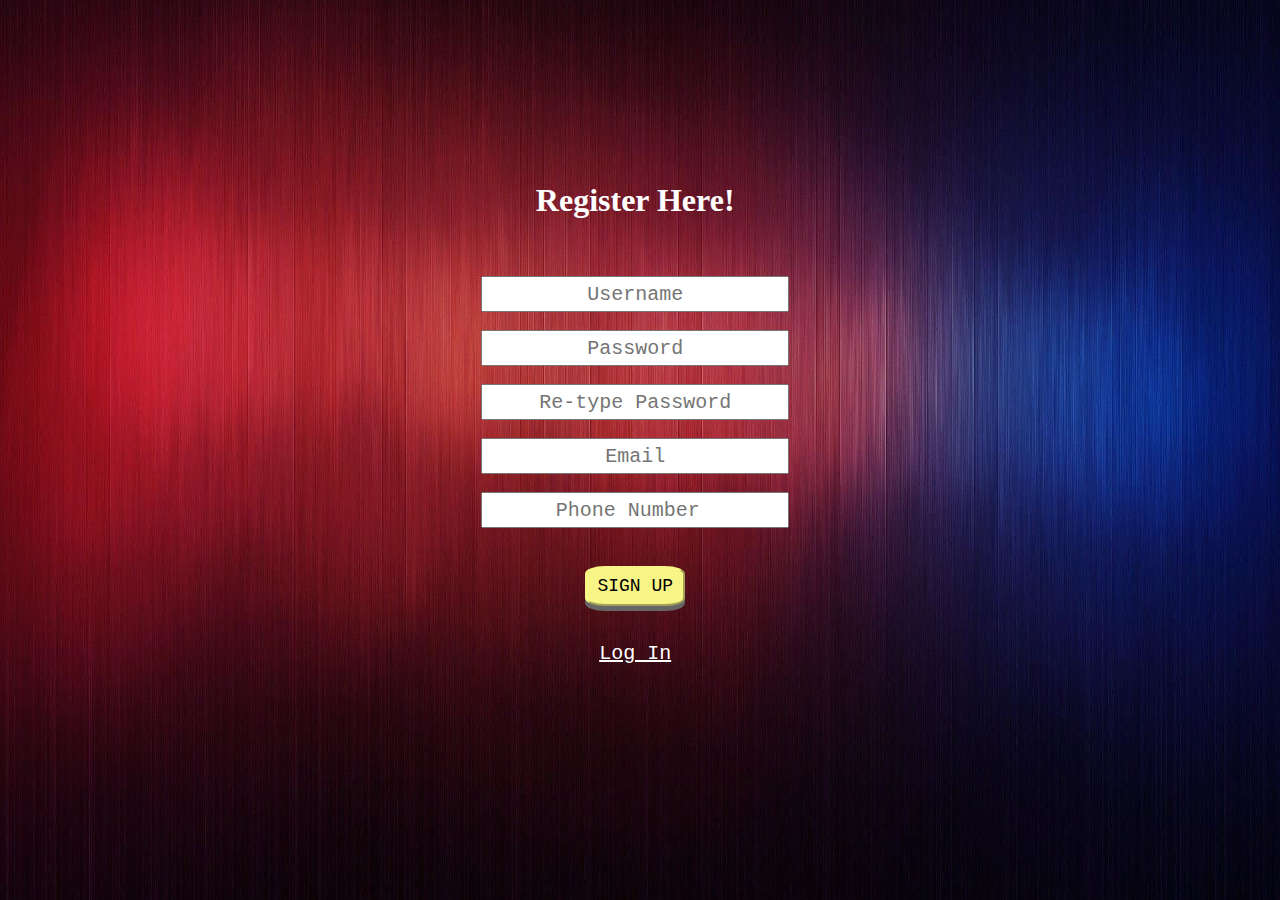
<file: signup.html>
<!DOCTYPE html>
<html lang="en">
<head>

    <link href="homesec.css" rel="stylesheet">
    <meta charset="UTF-8">
    <meta http-equiv="X-UA-Compatible" content="IE=edge">
    <meta name="viewport" content="width=device-width, initial-scale=1.0">
    <title>Home Security Notifier</title>
</head>
<body background="backg2.jpg" style="background-repeat:no-repeat; background-position: center; background-size: 100vw 110vh;" >
    

<div class="wholepagecontainer" >


<div class="login">


    <div class="forgetpass">
        <h1 style="font-family:century; color: white;">Register Here!</h1>
        <br><br>
        <input type="text" name="username" id="username" style="height: 30px; width: 300px; text-align: center; font-family:'Courier New', Courier, monospace; font-size: 20px;" placeholder="Username">
        <br><br>
        <input type="password" name="password" id="password" style="height: 30px; width: 300px; text-align: center; font-family:'Courier New', Courier, monospace; font-size: 20px;" placeholder="Password">
        <br><br>
        <input type="password" name="repassword" id="repassword" style="height: 30px; width: 300px; text-align: center; font-family:'Courier New', Courier, monospace; font-size: 20px;" placeholder="Re-type Password">
        <br><br>
        <input type="text" name="email" id="email" style="height: 30px; width: 300px; text-align: center; font-family:'Courier New', Courier, monospace; font-size: 20px;" placeholder="Email">
        <br><br>
        <input type="number" name="phonenumber" id="phonenumber" style="height: 30px; width: 300px; text-align: center; font-family:'Courier New', Courier, monospace; font-size: 20px;" placeholder="Phone Number">
        <br><br>
        <a href="done.html"> <input type="submit" name="forgotpassbutton" id="Sign Up" value="SIGN UP" style="margin-top: 20px ; height: 40px; width: 100px; font-family: 'Courier New', Courier, monospace; font-size: 18px;" class="loginbutton"> </a>  <br>
        <br><br>
        <a href="index.html" style=" font-size: 20px ;font-family:'Courier New', Courier, monospace ; color: white; "> Log In </a>
    
    </div>


  


</div>
</div>








</body>
</html>
</file>
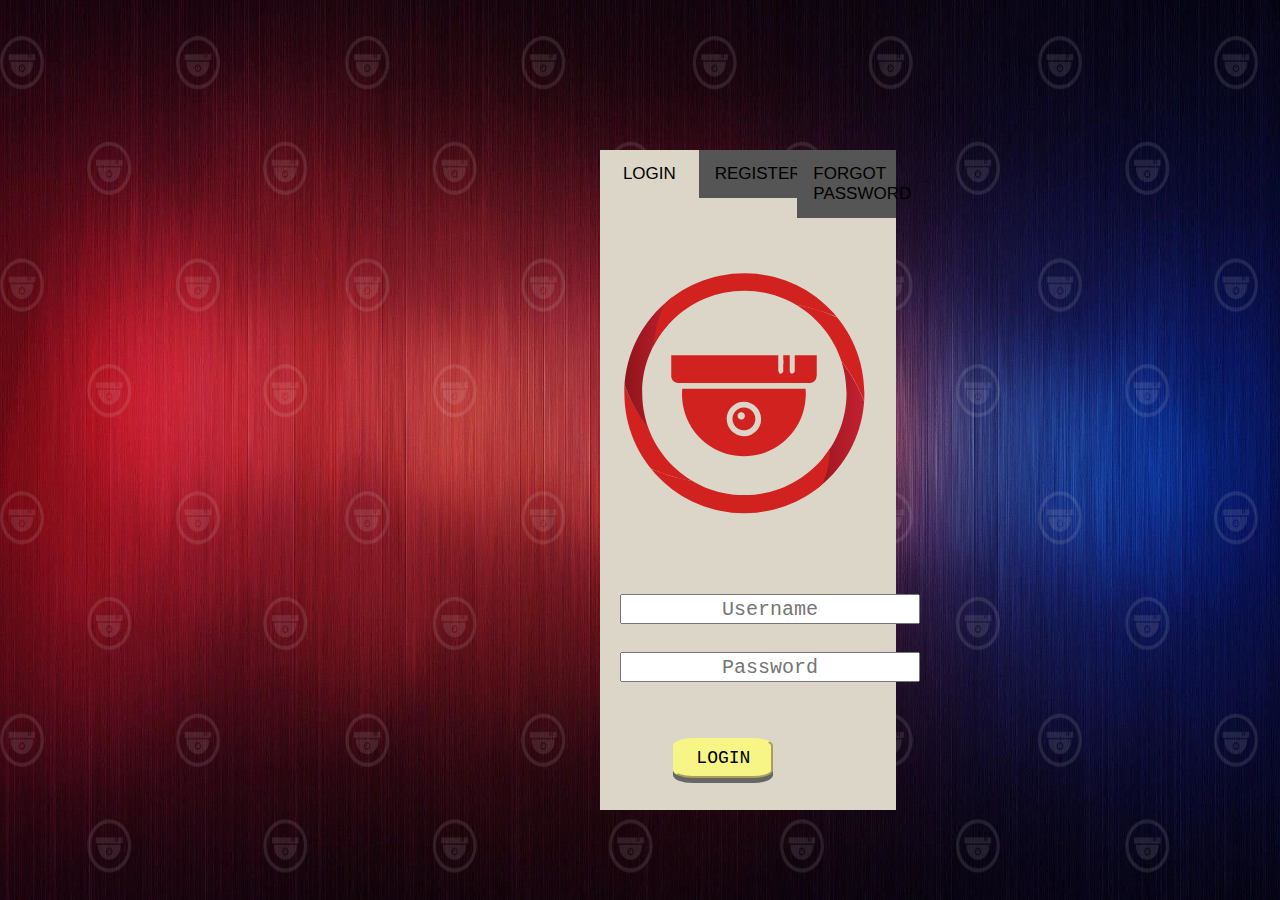
<file: test.html>
<!DOCTYPE html>
<html lang="en">
<head>

    <link href="test.css" rel="stylesheet">
    <meta charset="UTF-8">
    <meta http-equiv="X-UA-Compatible" content="IE=edge">
    <meta name="viewport" content="width=device-width, initial-scale=1.0">
    <title>Home Security Notifier</title>

    <style>
        * {box-sizing: border-box}
        
        /* Set height of body and the document to 100% */
        body, html {
          height: 100%;
          
          margin: 0;
          font-family: Arial;
        }
        
        /* Style tab links */
        .tablink {
          background-color: #555;
          color: white;
          float: left;
          border: none;
          outline: none;
          cursor: pointer;
          padding: 14px 16px;
          font-size: 17px;
          width: 33.33333%;
        }
        
        .tablink:hover {
          background-color: #777;
        }
        
        /* Style the tab content (and add height:100% for full page content) */
        .tabcontent {
          color: white;
          display: none;
          padding: 100px 20px;
          height: 100%;
        
        }
        
        #LOGIN {background-color: rgb(219, 214, 200);}
        #REGISTER {background-color:  rgb(204, 226, 227);}
        #FORGOTPASSWORD {background-color: rgb(212, 255, 212);}
    
        </style>






</head>
<body background="backg6.jpg" style="background-repeat:no-repeat; background-position: center; background-size: 100vw 100vh;">





    <div class="wholecontent">   

    <button class="tablink" style="color: black;" onclick="openPage('LOGIN', this, 'rgb(219, 214, 200)')"id="defaultOpen">LOGIN</button>
    <button class="tablink" style="color: black;" onclick="openPage('REGISTER', this, 'rgb(204, 226, 227)')" >REGISTER</button>
    <button class="tablink" style="color: black;" onclick="openPage('FORGOTPASSWORD', this, 'rgb(212, 255, 212)')">FORGOT PASSWORD</button>

    
    <div id="LOGIN" class="tabcontent">


      

        &nbsp;&nbsp;&nbsp;&nbsp;&nbsp;&nbsp;&nbsp;&nbsp;&nbsp;&nbsp;&nbsp;
        &nbsp;&nbsp;&nbsp;&nbsp;&nbsp;&nbsp;&nbsp;
        &nbsp;&nbsp;&nbsp;&nbsp;&nbsp;&nbsp;&nbsp;&nbsp;&nbsp;&nbsp;&nbsp;
        &nbsp;&nbsp;&nbsp;&nbsp;&nbsp;&nbsp;&nbsp;
        &nbsp;&nbsp;&nbsp;&nbsp;&nbsp;&nbsp;&nbsp;&nbsp;&nbsp;&nbsp;&nbsp;&nbsp;&nbsp; <img src="brandlogo.png" alt="">
  
      &nbsp;&nbsp;&nbsp;
      <br><br><br>

      &nbsp;&nbsp;&nbsp;&nbsp;&nbsp;&nbsp;&nbsp;&nbsp;&nbsp;&nbsp;&nbsp;
      &nbsp;&nbsp;&nbsp;&nbsp;&nbsp;&nbsp;&nbsp;
      &nbsp;&nbsp;&nbsp;&nbsp;&nbsp;&nbsp;&nbsp;&nbsp;&nbsp;&nbsp;&nbsp;
      &nbsp;&nbsp;&nbsp;&nbsp;&nbsp;&nbsp;&nbsp;
      &nbsp;&nbsp;&nbsp;&nbsp;&nbsp;&nbsp;&nbsp;&nbsp;&nbsp;
    <input type="text" name="username" id="username" style="height: 30px; width: 300px; text-align: center; font-family:'Courier New', Courier, monospace; font-size: 20px;" placeholder="Username"><br>
      &nbsp;&nbsp;&nbsp;&nbsp;&nbsp;&nbsp;&nbsp;&nbsp;&nbsp;&nbsp;&nbsp;&nbsp;&nbsp;&nbsp;&nbsp;&nbsp;&nbsp;&nbsp;&nbsp;&nbsp;&nbsp;&nbsp;&nbsp;&nbsp;&nbsp;&nbsp;&nbsp;&nbsp;
      &nbsp;&nbsp;&nbsp;&nbsp;&nbsp;&nbsp;&nbsp;&nbsp;&nbsp;&nbsp;&nbsp;&nbsp;&nbsp;&nbsp;&nbsp;&nbsp;&nbsp;&nbsp;&nbsp;&nbsp;
    <input type="password" name="passsord" id="password" style="height: 30px; width: 300px; text-align: center; margin-top: 10px; font-size: 20px ;font-family:'Courier New', Courier, monospace " placeholder="Password" ><br><Br>
    
    &nbsp;&nbsp;&nbsp;&nbsp;&nbsp;&nbsp;&nbsp;&nbsp;&nbsp;&nbsp;&nbsp;&nbsp;&nbsp;&nbsp;&nbsp;&nbsp;&nbsp;&nbsp;&nbsp;&nbsp;&nbsp;&nbsp;&nbsp;&nbsp;&nbsp;&nbsp;&nbsp;&nbsp;
    &nbsp;&nbsp;&nbsp;&nbsp;&nbsp;&nbsp;&nbsp;&nbsp;&nbsp;&nbsp;&nbsp;&nbsp;&nbsp;&nbsp;&nbsp;&nbsp;&nbsp;&nbsp;&nbsp;&nbsp;&nbsp;&nbsp;&nbsp;&nbsp;&nbsp;&nbsp;&nbsp;&nbsp;
    &nbsp;&nbsp;&nbsp;&nbsp;&nbsp;&nbsp;&nbsp;&nbsp;&nbsp;&nbsp;&nbsp;
     <a href="dashboardcontents.html"> <input type="submit" name="login" id="login" value="LOGIN" style="margin-top: 20px ; height: 40px; width: 100px; font-family:'Courier New', Courier, monospace ; font-size: 18px;" class="loginbutton" > </a><br>
  



    </div>
    
    <div id="REGISTER" class="tabcontent">
        &nbsp;&nbsp;&nbsp;&nbsp;&nbsp;&nbsp;&nbsp;&nbsp;&nbsp;&nbsp;&nbsp;
        &nbsp;&nbsp;&nbsp;&nbsp;&nbsp;&nbsp;&nbsp;
        &nbsp;&nbsp;&nbsp;&nbsp;&nbsp;&nbsp;&nbsp;&nbsp;&nbsp;&nbsp;&nbsp;
        &nbsp;&nbsp;&nbsp;&nbsp;&nbsp;&nbsp;&nbsp;
        &nbsp;&nbsp;&nbsp;&nbsp;&nbsp;&nbsp;&nbsp;&nbsp;&nbsp;&nbsp;&nbsp;&nbsp;&nbsp; <img src="brandlogo.png" alt="">
  
      &nbsp;&nbsp;&nbsp;
      <br>
        
        <br>
        &nbsp;&nbsp;&nbsp;&nbsp;&nbsp;&nbsp;&nbsp;&nbsp;&nbsp;&nbsp;&nbsp;
      &nbsp;&nbsp;&nbsp;&nbsp;&nbsp;&nbsp;&nbsp;
      &nbsp;&nbsp;&nbsp;&nbsp;&nbsp;&nbsp;&nbsp;&nbsp;&nbsp;&nbsp;&nbsp;
      &nbsp;&nbsp;&nbsp;&nbsp;&nbsp;&nbsp;&nbsp;
      &nbsp;&nbsp;&nbsp;&nbsp;&nbsp;&nbsp;&nbsp;&nbsp;&nbsp;
        <input type="text" name="username" id="username" style="height: 30px; width: 300px; text-align: center; font-family:'Courier New', Courier, monospace; font-size: 20px;" placeholder="Username"><br>
        
        <br>
        &nbsp;&nbsp;&nbsp;&nbsp;&nbsp;&nbsp;&nbsp;&nbsp;&nbsp;&nbsp;&nbsp;
        &nbsp;&nbsp;&nbsp;&nbsp;&nbsp;&nbsp;&nbsp;
        &nbsp;&nbsp;&nbsp;&nbsp;&nbsp;&nbsp;&nbsp;&nbsp;&nbsp;&nbsp;&nbsp;
        &nbsp;&nbsp;&nbsp;&nbsp;&nbsp;&nbsp;&nbsp;
        &nbsp;&nbsp;&nbsp;&nbsp;&nbsp;&nbsp;&nbsp;&nbsp;&nbsp;
        <input type="password" name="password" id="password" style="height: 30px; width: 300px; text-align: center; font-family:'Courier New', Courier, monospace; font-size: 20px;" placeholder="Password"><br>
        
        <br>
        &nbsp;&nbsp;&nbsp;&nbsp;&nbsp;&nbsp;&nbsp;&nbsp;&nbsp;&nbsp;&nbsp;
      &nbsp;&nbsp;&nbsp;&nbsp;&nbsp;&nbsp;&nbsp;
      &nbsp;&nbsp;&nbsp;&nbsp;&nbsp;&nbsp;&nbsp;&nbsp;&nbsp;&nbsp;&nbsp;
      &nbsp;&nbsp;&nbsp;&nbsp;&nbsp;&nbsp;&nbsp;
      &nbsp;&nbsp;&nbsp;&nbsp;&nbsp;&nbsp;&nbsp;&nbsp;&nbsp;
        <input type="password" name="repassword" id="repassword" style="height: 30px; width: 300px; text-align: center; font-family:'Courier New', Courier, monospace; font-size: 20px;" placeholder="Re-type Password"><br>
        
        <br>
        &nbsp;&nbsp;&nbsp;&nbsp;&nbsp;&nbsp;&nbsp;&nbsp;&nbsp;&nbsp;&nbsp;
      &nbsp;&nbsp;&nbsp;&nbsp;&nbsp;&nbsp;&nbsp;
      &nbsp;&nbsp;&nbsp;&nbsp;&nbsp;&nbsp;&nbsp;&nbsp;&nbsp;&nbsp;&nbsp;
      &nbsp;&nbsp;&nbsp;&nbsp;&nbsp;&nbsp;&nbsp;
      &nbsp;&nbsp;&nbsp;&nbsp;&nbsp;&nbsp;&nbsp;&nbsp;&nbsp;
        <input type="text" name="email" id="email" style="height: 30px; width: 300px; text-align: center; font-family:'Courier New', Courier, monospace; font-size: 20px;" placeholder="Email"><br>
    
        <br>
        &nbsp;&nbsp;&nbsp;&nbsp;&nbsp;&nbsp;&nbsp;&nbsp;&nbsp;&nbsp;&nbsp;
      &nbsp;&nbsp;&nbsp;&nbsp;&nbsp;&nbsp;&nbsp;
      &nbsp;&nbsp;&nbsp;&nbsp;&nbsp;&nbsp;&nbsp;&nbsp;&nbsp;&nbsp;&nbsp;
      &nbsp;&nbsp;&nbsp;&nbsp;&nbsp;&nbsp;&nbsp;
      &nbsp;&nbsp;&nbsp;&nbsp;&nbsp;&nbsp;&nbsp;&nbsp;&nbsp;
        <input type="number" name="phonenumber" id="phonenumber" style="height: 30px; width: 300px; text-align: center; font-family:'Courier New', Courier, monospace; font-size: 20px;" placeholder="Phone Number">
       
        <br>
        &nbsp;&nbsp;&nbsp;&nbsp;&nbsp;&nbsp;&nbsp;&nbsp;&nbsp;&nbsp;&nbsp;&nbsp;&nbsp;&nbsp;&nbsp;&nbsp;&nbsp;&nbsp;&nbsp;&nbsp;&nbsp;&nbsp;&nbsp;&nbsp;&nbsp;&nbsp;&nbsp;&nbsp;
        &nbsp;&nbsp;&nbsp;&nbsp;&nbsp;&nbsp;&nbsp;&nbsp;&nbsp;&nbsp;&nbsp;&nbsp;&nbsp;&nbsp;&nbsp;&nbsp;&nbsp;&nbsp;&nbsp;&nbsp;&nbsp;&nbsp;&nbsp;&nbsp;&nbsp;&nbsp;&nbsp;&nbsp;
        &nbsp;&nbsp;&nbsp;&nbsp;&nbsp;&nbsp;&nbsp;&nbsp;&nbsp;&nbsp;&nbsp;
        <a href="done.html"> <input type="submit" name="forgotpassbutton" id="Sign Up" value="SIGN UP" style="margin-top: 20px ; height: 40px; width: 100px; font-family: 'Courier New', Courier, monospace; font-size: 18px;" class="loginbutton"> </a>  <br>
        



    </div>
    
    <div id="FORGOTPASSWORD" class="tabcontent">
        &nbsp;&nbsp;&nbsp;&nbsp;&nbsp;&nbsp;&nbsp;&nbsp;&nbsp;&nbsp;&nbsp;
        &nbsp;&nbsp;&nbsp;&nbsp;&nbsp;&nbsp;&nbsp;
        &nbsp;&nbsp;&nbsp;&nbsp;&nbsp;&nbsp;&nbsp;&nbsp;&nbsp;&nbsp;&nbsp;
        &nbsp;&nbsp;&nbsp;&nbsp;&nbsp;&nbsp;&nbsp;
        &nbsp;&nbsp;&nbsp;&nbsp;&nbsp;&nbsp;&nbsp;&nbsp;&nbsp;&nbsp;&nbsp;&nbsp;&nbsp; <img src="brandlogo.png" alt="">
  
      &nbsp;&nbsp;&nbsp;
      <br><br><br>
     
        
        <br>
        &nbsp;&nbsp;&nbsp;&nbsp;&nbsp;&nbsp;&nbsp;&nbsp;&nbsp;&nbsp;&nbsp;
      &nbsp;&nbsp;&nbsp;&nbsp;&nbsp;&nbsp;&nbsp;
      &nbsp;&nbsp;&nbsp;&nbsp;&nbsp;&nbsp;&nbsp;&nbsp;&nbsp;&nbsp;&nbsp;
      &nbsp;&nbsp;&nbsp;&nbsp;&nbsp;&nbsp;&nbsp;
      &nbsp;&nbsp;&nbsp;&nbsp;&nbsp;&nbsp;&nbsp;&nbsp;&nbsp;

        <input type="text" name="email" id="email" style="height: 30px; width: 300px; text-align: center; font-family:'Courier New', Courier, monospace; font-size: 20px;" placeholder="Email"><br>
        <br>
        &nbsp;&nbsp;&nbsp;&nbsp;&nbsp;&nbsp;&nbsp;&nbsp;&nbsp;&nbsp;&nbsp;&nbsp;&nbsp;&nbsp;&nbsp;&nbsp;&nbsp;&nbsp;&nbsp;&nbsp;&nbsp;&nbsp;&nbsp;&nbsp;&nbsp;&nbsp;&nbsp;&nbsp;
        &nbsp;&nbsp;&nbsp;&nbsp;&nbsp;&nbsp;&nbsp;&nbsp;&nbsp;&nbsp;&nbsp;&nbsp;&nbsp;&nbsp;&nbsp;&nbsp;&nbsp;&nbsp;&nbsp;&nbsp;&nbsp;&nbsp;&nbsp;&nbsp;&nbsp;&nbsp;&nbsp;&nbsp;
        &nbsp;&nbsp;&nbsp;&nbsp;&nbsp;&nbsp;&nbsp;&nbsp;&nbsp;&nbsp;&nbsp;
        <a href="done.html"> <input type="submit" name="forgotpassbutton" id="submit" value="Submit" style="margin-top: 20px ; height: 40px; width: 100px; font-family: 'Courier New', Courier, monospace;font-size: 18px" class="loginbutton"> </a>   <br><br>
       







    </div>
    

</div>
    
    <script>
    function openPage(pageName,elmnt,color) {
      var i, tabcontent, tablinks;
      tabcontent = document.getElementsByClassName("tabcontent");
      for (i = 0; i < tabcontent.length; i++) {
        tabcontent[i].style.display = "none";
      }
      tablinks = document.getElementsByClassName("tablink");
      for (i = 0; i < tablinks.length; i++) {
        tablinks[i].style.backgroundColor = "";
      }
      document.getElementById(pageName).style.display = "block";
      elmnt.style.backgroundColor = color;
    }
    
    // Get the element with id="defaultOpen" and click on it
    document.getElementById("defaultOpen").click();
    </script>
       
    </body>
    </html>
</file>
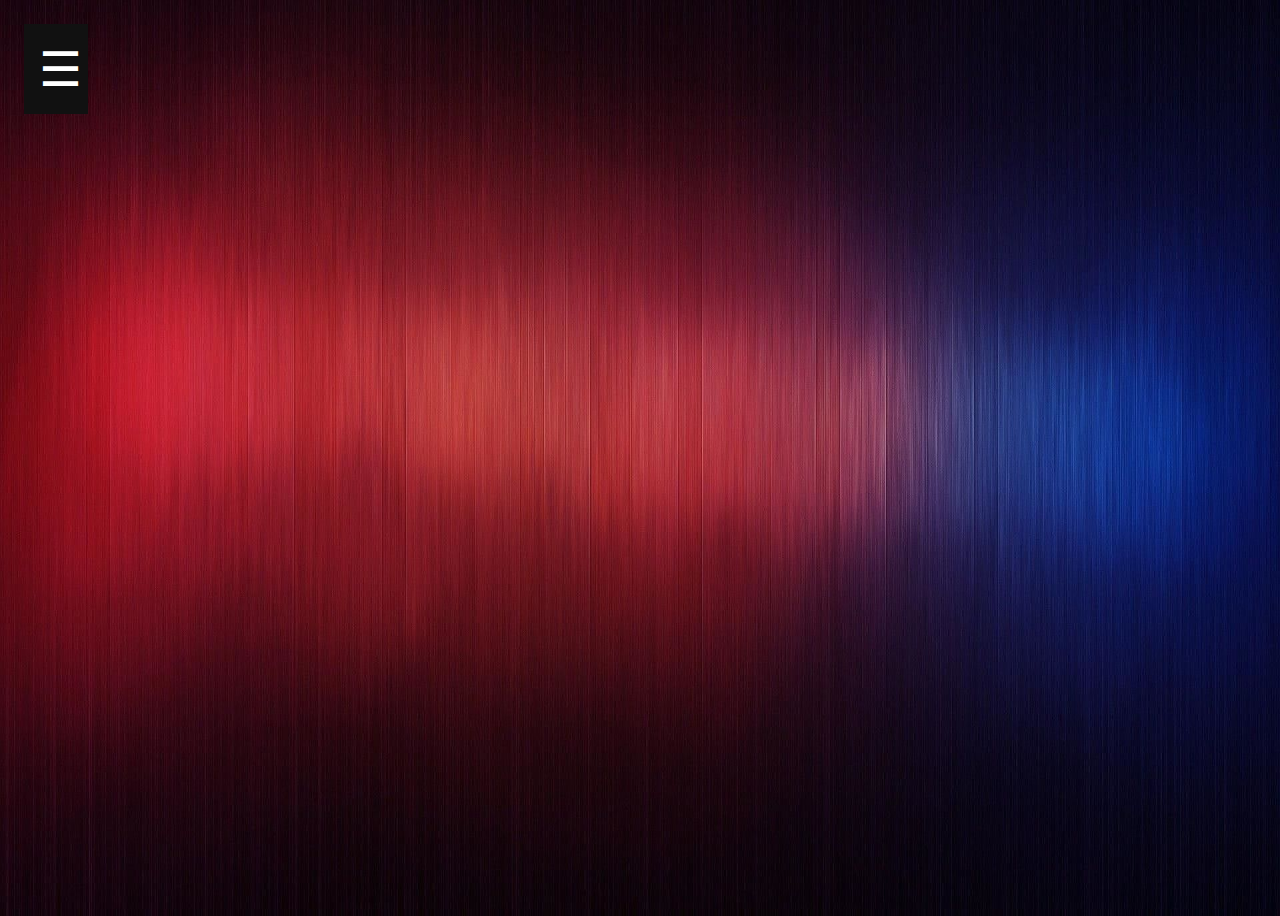
<file: FRONT_END_APPDEV/dashboard.html>
<!DOCTYPE html>
<html lang="en">
<head>


    <link href="homesec.css" rel="stylesheet">
    <meta charset="UTF-8">
    <meta http-equiv="X-UA-Compatible" content="IE=edge">
    <meta name="viewport" content="width=device-width, initial-scale=1.0">
    <title>Home Security Notifier</title>
</head>
<body background="backg2.jpg" style="background-repeat:no-repeat; background-position: center; background-size: 100vw 102vh;" >
    


<div class="dashboardcontainer">


    
    <div id="mySidebar" class="sidebar">
        <a href="javascript:void(0)" class="closebtn" onclick="closeNav()">x</a>

        <img src="police avatar.jpg" alt="avatar" style="width: 10vw; height: 20vh; padding-top: 100px; border-radius: 50%; margin-left: 100px;">
        <h1 style="text-align: center; color: white;">  Police Officer 1  </h1>  
        <a href="index.html"> <input type="button" name="logout" id="logout" value="LOGOUT" style="margin-top:40vh ; height: 40px; width: 100px; margin-left: 2vw; margin-left: 100px;" class="logoutbutton" > </a> 
      
    
    </div>
      
      <div id="main">
        <button class="openbtn" onclick="openNav()" style="width: 5vw; height: 10vh; font-size:300%;">☰</button>  

      </div>
      
      <script>
      function openNav() {
        document.getElementById("mySidebar").style.width = "20vw";
        document.getElementById("main").style.marginLeft = "20vh";
      }
      
      function closeNav() {
        document.getElementById("mySidebar").style.width = "0";
        document.getElementById("main").style.marginLeft= "0";
      }
      </script>









<div class="dashboardcontent">


    <a href="dashboardcontents.html"><div class="dashboardnotif">

        

    </div>
    </a>



</div>










</div>











</body>
</html>
</file>
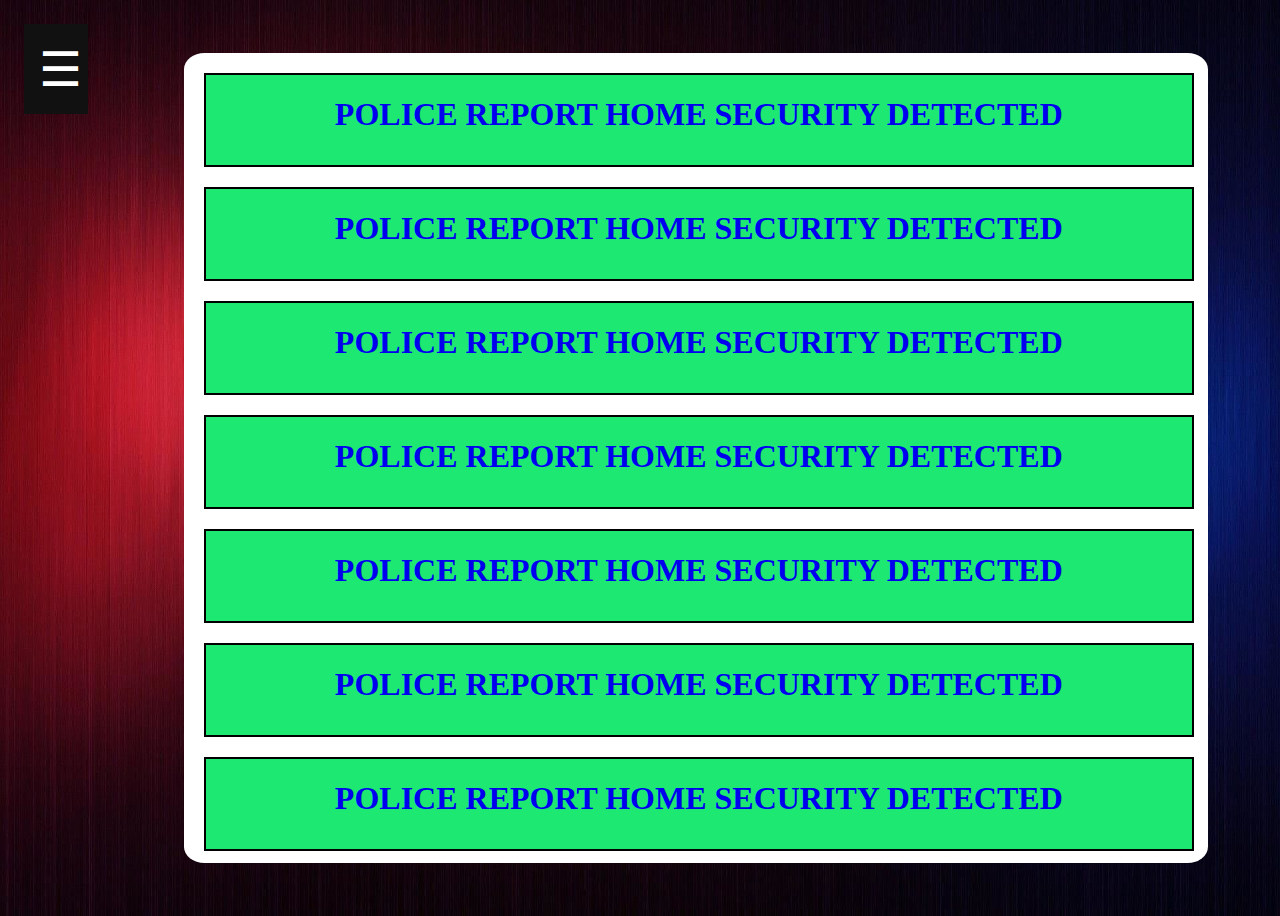
<file: FRONT_END_APPDEV/dashboardcontents.html>
<!DOCTYPE html>
<html lang="en">
<head>

    <link href="homesec.css" rel="stylesheet">
    <meta charset="UTF-8">
    <meta http-equiv="X-UA-Compatible" content="IE=edge">
    <meta name="viewport" content="width=device-width, initial-scale=1.0">
    <title>Home Security Notifier</title>
</head>
<body background="backg2.jpg" style="background-repeat:no-repeat; background-position: center; background-size: 100vw 102vh;" >
    


<div class="dashboardcontainer">


    <div id="mySidebar" class="sidebar">
        <a href="javascript:void(0)" class="closebtn" onclick="closeNav()">x</a>

        <img src="police avatar.jpg" alt="avatar" style="width: 10vw; height: 20vh; padding-top: 100px; border-radius: 50%; margin-left: 100px;">
        <h1 style="text-align: center; color: white;">  Police Officer 1  </h1>  
        <a href="index.html"> <input type="button" name="logout" id="logout" value="LOGOUT" style="margin-top:40vh ; height: 40px; width: 100px; margin-left: 2vw; margin-left: 100px;" class="logoutbutton" > </a> 
      
    
    </div>
      
      <div id="main">
        <button class="openbtn" onclick="openNav()" style="width: 5vw; height: 10vh; font-size:300%;">☰</button>  

      </div>
      
      <script>
      function openNav() {
        document.getElementById("mySidebar").style.width = "20vw";
        document.getElementById("main").style.marginLeft = "20vh";
      }
      
      function closeNav() {
        document.getElementById("mySidebar").style.width = "0";
        document.getElementById("main").style.marginLeft= "0";
      }
      </script>


<div class="dashboardcontent">


    <div class="content">
    
        <a href="reportinformation.html" style="text-decoration: none;">                 
            <div class="contentviewer">
                <h1> POLICE REPORT HOME SECURITY DETECTED </h1>
    
            </div>
        </a>

        <a href="reportinformation.html" style="text-decoration: none;">                 
            <div class="contentviewer">
                <h1> POLICE REPORT HOME SECURITY DETECTED </h1>
    
            </div>
        </a>



        <a href="reportinformation.html" style="text-decoration: none;">                 
            <div class="contentviewer">
                <h1> POLICE REPORT HOME SECURITY DETECTED </h1>
    
            </div>
        </a>



        <a href="reportinformation.html" style="text-decoration: none;">                 
            <div class="contentviewer">
                <h1> POLICE REPORT HOME SECURITY DETECTED </h1>
    
            </div>
        </a>


        <a href="reportinformation.html" style="text-decoration: none;">                 
            <div class="contentviewer">
                <h1> POLICE REPORT HOME SECURITY DETECTED </h1>
    
            </div>
        </a>



        <a href="reportinformation.html" style="text-decoration: none;">                 
            <div class="contentviewer">
                <h1> POLICE REPORT HOME SECURITY DETECTED </h1>
    
            </div>
        </a>





        <a href="reportinformation.html" style="text-decoration: none;">                 
            <div class="contentviewer">
                <h1> POLICE REPORT HOME SECURITY DETECTED </h1>
    
            </div>
        </a>




        <a href="reportinformation.html" style="text-decoration: none;">                 
            <div class="contentviewer">
                <h1> POLICE REPORT HOME SECURITY DETECTED </h1>
    
            </div>
        </a>


        <a href="reportinformation.html" style="text-decoration: none;">                 
            <div class="contentviewer">
                <h1> POLICE REPORT HOME SECURITY DETECTED </h1>
    
            </div>
        </a>

























        
                                        

        

    </div>
</div>




</div>







</body>
</html>
</file>
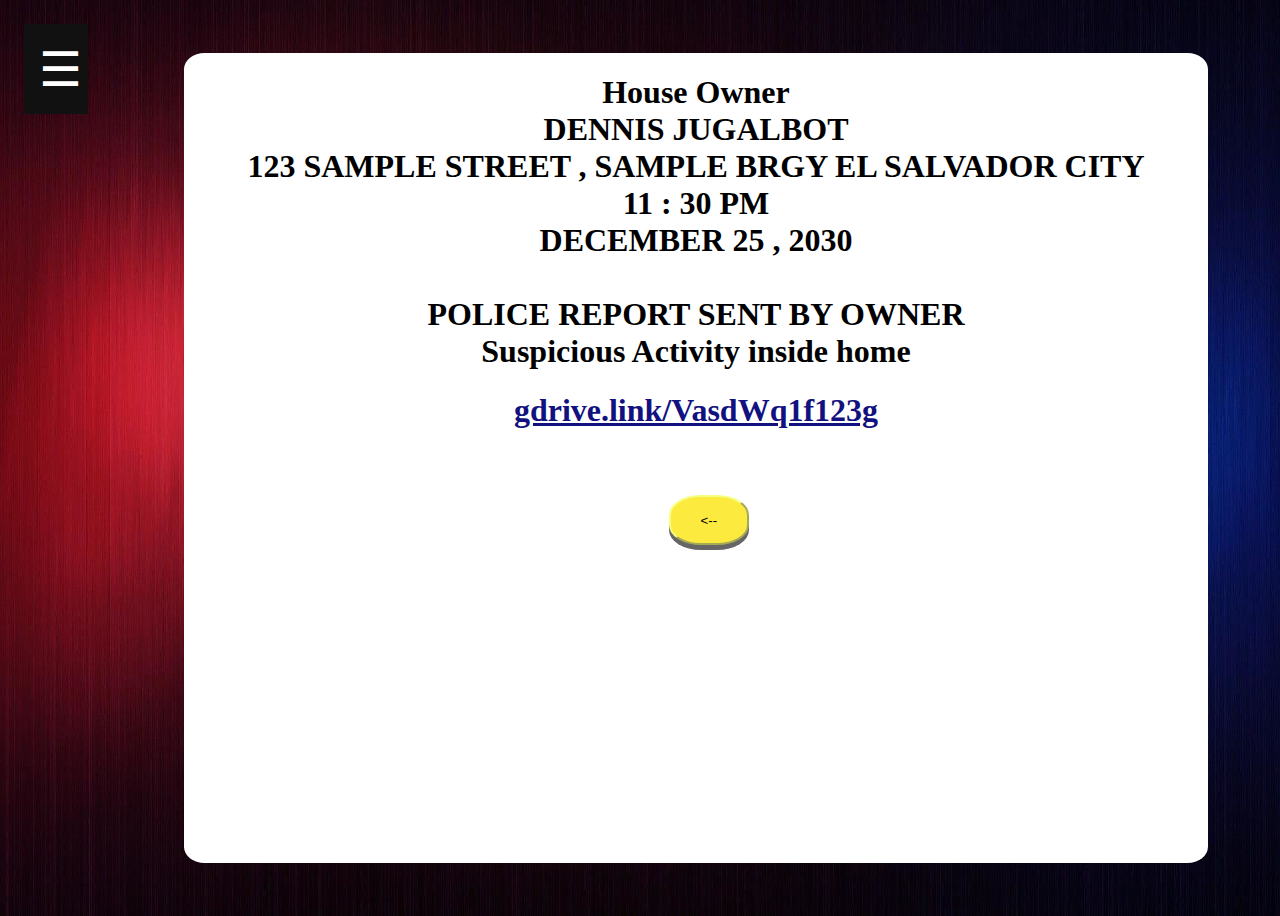
<file: FRONT_END_APPDEV/reportinformation.html>
<!DOCTYPE html>
<html lang="en">
<head>

    <link href="homesec.css" rel="stylesheet">
    <meta charset="UTF-8">
    <meta http-equiv="X-UA-Compatible" content="IE=edge">
    <meta name="viewport" content="width=device-width, initial-scale=1.0">
    <title>Home Security Notifier</title>
</head>
<body background="backg2.jpg" style="background-repeat:no-repeat; background-position: center; background-size: 100vw 102vh;" >
    


<div class="dashboardcontainer">


    <div id="mySidebar" class="sidebar">
        <a href="javascript:void(0)" class="closebtn" onclick="closeNav()">x</a>

        <img src="police avatar.jpg" alt="avatar" style="width: 10vw; height: 20vh; padding-top: 100px; border-radius: 50%; margin-left: 100px;">
        <h1 style="text-align: center; color: white;">  Police Officer 1  </h1>  
        <a href="index.html"> <input type="button" name="logout" id="logout" value="LOGOUT" style="margin-top:40vh ; height: 40px; width: 100px; margin-left: 2vw; margin-left: 100px;" class="logoutbutton" > </a> 
      
    
    </div>
      
      <div id="main">
        <button class="openbtn" onclick="openNav()" style="width: 5vw; height: 10vh; font-size:300%;">☰</button>  

      </div>
      
      <script>
      function openNav() {
        document.getElementById("mySidebar").style.width = "20vw";
        document.getElementById("main").style.marginLeft = "20vh";
      }
      
      function closeNav() {
        document.getElementById("mySidebar").style.width = "0";
        document.getElementById("main").style.marginLeft= "0";
      }
      </script>


<div class="dashboardcontent">


    <div class="contentinformation">
    
       <h1> House Owner <Br>DENNIS JUGALBOT <BR>
           123 SAMPLE STREET , SAMPLE BRGY EL SALVADOR CITY<br>
           11 : 30 PM <BR>
           DECEMBER 25 , 2030 <BR><br>


           POLICE REPORT SENT BY OWNER<br>
           Suspicious Activity inside home
       </h1>
       <h1 style="color: rgb(17, 17, 128) ; text-decoration: underline;"> gdrive.link/VasdWq1f123g </h1>
 
      <a href="dashboardcontents.html"><input type="button" name="back" id="back" value="<--" style="margin-top:5vh ; height: 50px; width: 80px; margin-left: 2vw; ; margin-bottom: 40px;" class="backbutton"> </a>    
    </div>

</div>




</div>







</body>
</html>
</file>
<file: homesec.css>
.a{
  font-family:'Courier New', Courier, monospace ;
}

.h{
  font-family:'Courier New', Courier, monospace ;
}

.wholepagecontainer{
    width: 98vw;
    height: 90vh;
    display: flex;
    align-items: center;
    justify-content: center;
    text-align: center;


}

.loginbutton{
background-color: rgb(247, 245, 133);
color: black;
border-color: rgb(247, 245, 133);
box-shadow: 0 5px #666;
border-radius: 20%;
transition: .3s;

}

.loginbutton:hover{
    background-color:rgb(75, 74, 74);
    color: white;
    border-color: rgb(75, 74, 74);
    border-radius: 20%;
}

.loginbutton:active{
    background-color: rgb(247, 245, 133);
    box-shadow: 0 5px #666;
    border-radius: 20%;
    transform: translateY(8px);
  }

.dashboardcontainer{
    width: 98vw;
    height: 98vh;
    display: flex;
  

}

.sidebar {
    height: 95%;
    width: 0;
    position: fixed;
    z-index: 1;
    top: 0;
    left: 0;
    background-color: rgb(2, 31, 105);
    overflow-x: hidden;
    transition: .7s;
    padding-top: 60px;
    
  }
  
  .sidebar a {
    padding: 8px 8px 8px 32px;
    text-decoration: none;
    font-size: 20px;
    color: #818181;
    display: block;
    transition: .3s;

  }
  
  .sidebar a:hover {
    color: #f1f1f1;
  }
  
  .sidebar .closebtn {
    position: absolute;
    top: 0;
    right: 25px;
    font-size: 36px;
    margin-left: 50px;
  }
  
  .openbtn {
    font-size: 20px;
    cursor: pointer;
    background-color: #111;
    color: white;
    padding: 10px 15px;
    border: none;
  }
  
  .openbtn:hover {
    background-color: #444;
  }
  
  #main {
    transition: margin-left 1s;
    padding: 16px;
  }
  
  /* On smaller screens, where height is less than 450px, change the style of the sidenav (less padding and a smaller font size) */
  @media screen and (max-height: 450px) {
    .sidebar {padding-top: 15px;}
    .sidebar a {font-size: 18px;}
  }







.logoutbutton{
    background-color: rgb(255, 47, 47);
    color: black;
    border-color: rgb(255, 47, 47);
    box-shadow: 0 5px #666;
    border-radius: 20%;
    transition: .3s;
    
    }
    .logoutbutton:hover{
    
        background-color: rgb(75, 74, 74);
        color: white;
        border-color: rgb(75, 74, 74);
        border-radius: 20%;
    
    }
    
    .logoutbutton:active{
        background-color: rgb(255, 47, 47);
        box-shadow: 0 5px #666;
        border-radius: 20%;
        transform: translateY(8px);
      }
    
.dashboardcontent{

    width: 90vw;
    height: 98vh;
    display: flex;
    align-items: center;
    justify-content: center;
}


.dashboardnotif{
    width: 13vw;
    height: 25vh; 
    border-radius: 10%;
    display: flex;
    align-items: center;
    justify-content: center;
    background-color:white;
    background-size: 10vw 25vh;
    background-repeat: no-repeat;

}



.content{
    width: 80vw;
    height: 90vh;
    background-color:rgba(255, 255, 255, 0.616);
    overflow-y:scroll;
    border-radius: 1%;

}

.contentviewer{
    width: 69vw;
    height: 10vh;
    background-color: rgba(1, 4, 71, 0.89);
    border-width:2px;
    border-style:solid;
    border-color:black;
    margin: 20px;
    text-align: center;
    color: white;
    text-shadow: 3px 3px black;



}



.contentinformation{
    width: 80vw;
    height: 90vh;
    background-color:rgb(250, 179, 179);
    overflow-y:scroll;
    text-align: center;
    border-radius: 4%;
}

.backbutton{

    background-color: rgb(253, 234, 63);
    color: black;
    border-color: rgb(246, 255, 127);
    box-shadow: 0 5px #666;
    border-radius: 20%;
    transition: .3s;
 
    
    }
    .backbutton:hover{
    
        background-color: black;
        color: white;
        border-color: black;
        border-radius: 20%;
    
    }

.backbutton:active{
     background-color: black;
     box-shadow: 0 5px #666;
     border-radius: 20%;
     transform: translateY(8px);
    }
</file>
<file: FRONT_END_APPDEV/homesec.css>
.wholepagecontainer{
    width: auto;
    height: 97vh;
    display: flex;
    align-items: center;
    justify-content: center;
    text-align: center;


}

.loginbutton{
background-color: rgb(247, 245, 133);
color: black;
border-color: rgb(247, 245, 133);
box-shadow: 0 5px #666;
border-radius: 20%;

}

.loginbutton:hover{
    background-color:rgb(75, 74, 74);
    color: white;
    border-color: rgb(75, 74, 74);
    border-radius: 20%;
}

.loginbutton:active{
    background-color: rgb(247, 245, 133);
    box-shadow: 0 5px #666;
    border-radius: 20%;
    transform: translateY(8px);
  }

.dashboardcontainer{
    width: 100vw;
    height: 100vh;
    display: flex;

}

.sidebar {
    height: 99%;
    width: 0;
    position: fixed;
    z-index: 1;
    top: 0;
    left: 0;
    background-color: rgb(2, 31, 105);
    overflow-x: hidden;
    transition: 0.5s;
    padding-top: 60px;
    
  }
  
  .sidebar a {
    padding: 8px 8px 8px 32px;
    text-decoration: none;
    font-size: 25px;
    color: #818181;
    display: block;
    transition: 0.3s;
  }
  
  .sidebar a:hover {
    color: #f1f1f1;
  }
  
  .sidebar .closebtn {
    position: absolute;
    top: 0;
    right: 25px;
    font-size: 36px;
    margin-left: 50px;
  }
  
  .openbtn {
    font-size: 20px;
    cursor: pointer;
    background-color: #111;
    color: white;
    padding: 10px 15px;
    border: none;
  }
  
  .openbtn:hover {
    background-color: #444;
  }
  
  #main {
    transition: margin-left 1s;
    padding: 16px;
  }
  
  /* On smaller screens, where height is less than 450px, change the style of the sidenav (less padding and a smaller font size) */
  @media screen and (max-height: 450px) {
    .sidebar {padding-top: 15px;}
    .sidebar a {font-size: 18px;}
  }







.logoutbutton{
    background-color: rgb(255, 47, 47);
    color: black;
    border-color: rgb(255, 47, 47);
    box-shadow: 0 5px #666;
    border-radius: 20%;
    
    }
    .logoutbutton:hover{
    
        background-color: rgb(75, 74, 74);
        color: white;
        border-color: rgb(75, 74, 74);
        border-radius: 20%;
    
    }
    
    .logoutbutton:active{
        background-color: rgb(255, 47, 47);
        box-shadow: 0 5px #666;
        border-radius: 20%;
        transform: translateY(8px);
      }
    
.dashboardcontent{

    width: 100vw;
    height: 100vh;
    display: flex;
    align-items: center;
    justify-content: center;
}


.dashboardnotif{
    width: 10vw;
    height: 25vh; 
    border-radius: 10%;
    display: flex;
    align-items: center;
    justify-content: center;
    background-color:white;
    background: url("C:/Users/Patrick/OneDrive/Desktop/FRONT_END_APPDEV/notif_bell2.jpg");
    background-size: 10vw 25vh;
    background-repeat: no-repeat;

}

.dashboardnotif:hover{

    background: url("C:/Users/Patrick/OneDrive/Desktop/FRONT_END_APPDEV/notif_bell2HOVER.jpg");
    background-size: 10vw 25vh;
    background-repeat: no-repeat;
    border-radius: 10%
}



.content{
    width: 80vw;
    height: 90vh;
    border-radius: 2%;
    background-color:white;
    overflow-y:scroll;

}

.contentviewer{
    width: 77vw;
    height: 10vh;
    background-color: rgb(29, 233, 114);
    border-width:2px;
    border-style:solid;
    border-color:black;
    margin: 20px;
    text-align: center;


}



.contentinformation{
    width: 80vw;
    height: 90vh;
    border-radius: 2%;
    background-color:white;
    overflow-y:scroll;
    text-align: center;
}

.backbutton{

    background-color: rgb(253, 234, 63);
    color: black;
    border-color: rgb(246, 255, 127);
    box-shadow: 0 5px #666;
    border-radius: 40%;
    
    }
    .backbutton:hover{
    
        background-color: black;
        color: white;
        border-color: black;
        border-radius: 40%;
    
    }
</file>
<file: test.css>
.a{
    font-family:'Courier New', Courier, monospace ;
    text-decoration: none;
  }
  
  .h{
    font-family:'Courier New', Courier, monospace ;
  }
  
  .wholepagecontainer{
      width: 98vw;
      height: 98vh;
      display: flex;
      align-items: center;
      justify-content: center;
      text-align: center;
  
  
  
  }
  
.wholecontent{
    width: 70vw;
    height: 90vh;
    padding-left: 600px;
    padding-top: 150px;
    
  
 
}





  .login{
    height: 75vh;
    background-color: white;
    width: 30%;
    display: flex;
    font-family: 'Courier New', Courier, monospace;
    
    
    
  }

  .LOGINDIV{
  background-color: rgba(164, 255, 255,);
  width: 35%;
  height: 10%;
  color: white;
  
    

  }
  
  .REGDIV{
  background-color: rgb(242, 252, 153);
  width: 35%;
  height: 10%;
  }

  .FORGOTDIV{
    background-color: rgb(247, 121, 121);
    width: 35%;
    height: 10%;

  }





  .loginbutton{
  background-color: rgb(247, 245, 133);
  color: black;
  border-color: rgb(247, 245, 133);
  box-shadow: 0 5px #666;
  border-radius: 20%;
  transition: .3s;
  
  }
  
  .loginbutton:hover{
      background-color:rgb(75, 74, 74);
      color: white;
      border-color: rgb(75, 74, 74);
      border-radius: 20%;
  }
  
  .loginbutton:active{
      background-color: rgb(247, 245, 133);
      box-shadow: 0 5px #666;
      border-radius: 20%;
      transform: translateY(8px);
    }
  
  .dashboardcontainer{
      width: 98vw;
      height: 98vh;
      display: flex;
    
  
  }
  
  .sidebar {
      height: 95%;
      width: 0;
      position: fixed;
      z-index: 1;
      top: 0;
      left: 0;
      background-color: rgb(2, 31, 105);
      overflow-x: hidden;
      transition: .7s;
      padding-top: 60px;
      
    }
    
    .sidebar a {
      padding: 8px 8px 8px 32px;
      text-decoration: none;
      font-size: 20px;
      color: #818181;
      display: block;
      transition: .3s;
  
    }
    
    .sidebar a:hover {
      color: #f1f1f1;
    }
    
    .sidebar .closebtn {
      position: absolute;
      top: 0;
      right: 25px;
      font-size: 36px;
      margin-left: 50px;
    }
    
    .openbtn {
      font-size: 20px;
      cursor: pointer;
      background-color: #111;
      color: white;
      padding: 10px 15px;
      border: none;
    }
    
    .openbtn:hover {
      background-color: #444;
    }
    
    #main {
      transition: margin-left 1s;
      padding: 16px;
    }
    
    /* On smaller screens, where height is less than 450px, change the style of the sidenav (less padding and a smaller font size) */
    @media screen and (max-height: 450px) {
      .sidebar {padding-top: 15px;}
      .sidebar a {font-size: 18px;}
    }
  
  
  
  
  
  
  
  .logoutbutton{
      background-color: rgb(255, 47, 47);
      color: black;
      border-color: rgb(255, 47, 47);
      box-shadow: 0 5px #666;
      border-radius: 20%;
      transition: .3s;
      
      }
      .logoutbutton:hover{
      
          background-color: rgb(75, 74, 74);
          color: white;
          border-color: rgb(75, 74, 74);
          border-radius: 20%;
      
      }
      
      .logoutbutton:active{
          background-color: rgb(255, 47, 47);
          box-shadow: 0 5px #666;
          border-radius: 20%;
          transform: translateY(8px);
        }
      
  .dashboardcontent{
  
      width: 90vw;
      height: 98vh;
      display: flex;
      align-items: center;
      justify-content: center;
  }
  
  
  .dashboardnotif{
      width: 13vw;
      height: 25vh; 
      border-radius: 10%;
      display: flex;
      align-items: center;
      justify-content: center;
      background-color:white;
      background-size: 10vw 25vh;
      background-repeat: no-repeat;
  
  }
  
  
  
  .content{
      width: 80vw;
      height: 90vh;
      background-color:rgba(255, 255, 255, 0.616);
      overflow-y:scroll;
      border-radius: 1%;
  
  }
  
  .contentviewer{
      width: 69vw;
      height: 10vh;
      background-color: rgba(1, 4, 71, 0.89);
      border-width:2px;
      border-style:solid;
      border-color:black;
      margin: 20px;
      text-align: center;
      color: white;
      text-shadow: 3px 3px black;
  
  
  
  }
  
  
  
  .contentinformation{
      width: 80vw;
      height: 90vh;
      background-color:rgb(250, 179, 179);
      overflow-y:scroll;
      text-align: center;
      border-radius: 4%;
  }
  
  .backbutton{
  
      background-color: rgb(253, 234, 63);
      color: black;
      border-color: rgb(246, 255, 127);
      box-shadow: 0 5px #666;
      border-radius: 20%;
      transition: .3s;
   
      
      }
      .backbutton:hover{
      
          background-color: black;
          color: white;
          border-color: black;
          border-radius: 20%;
      
      }
  
  .backbutton:active{
       background-color: black;
       box-shadow: 0 5px #666;
       border-radius: 20%;
       transform: translateY(8px);
      }
</file>
